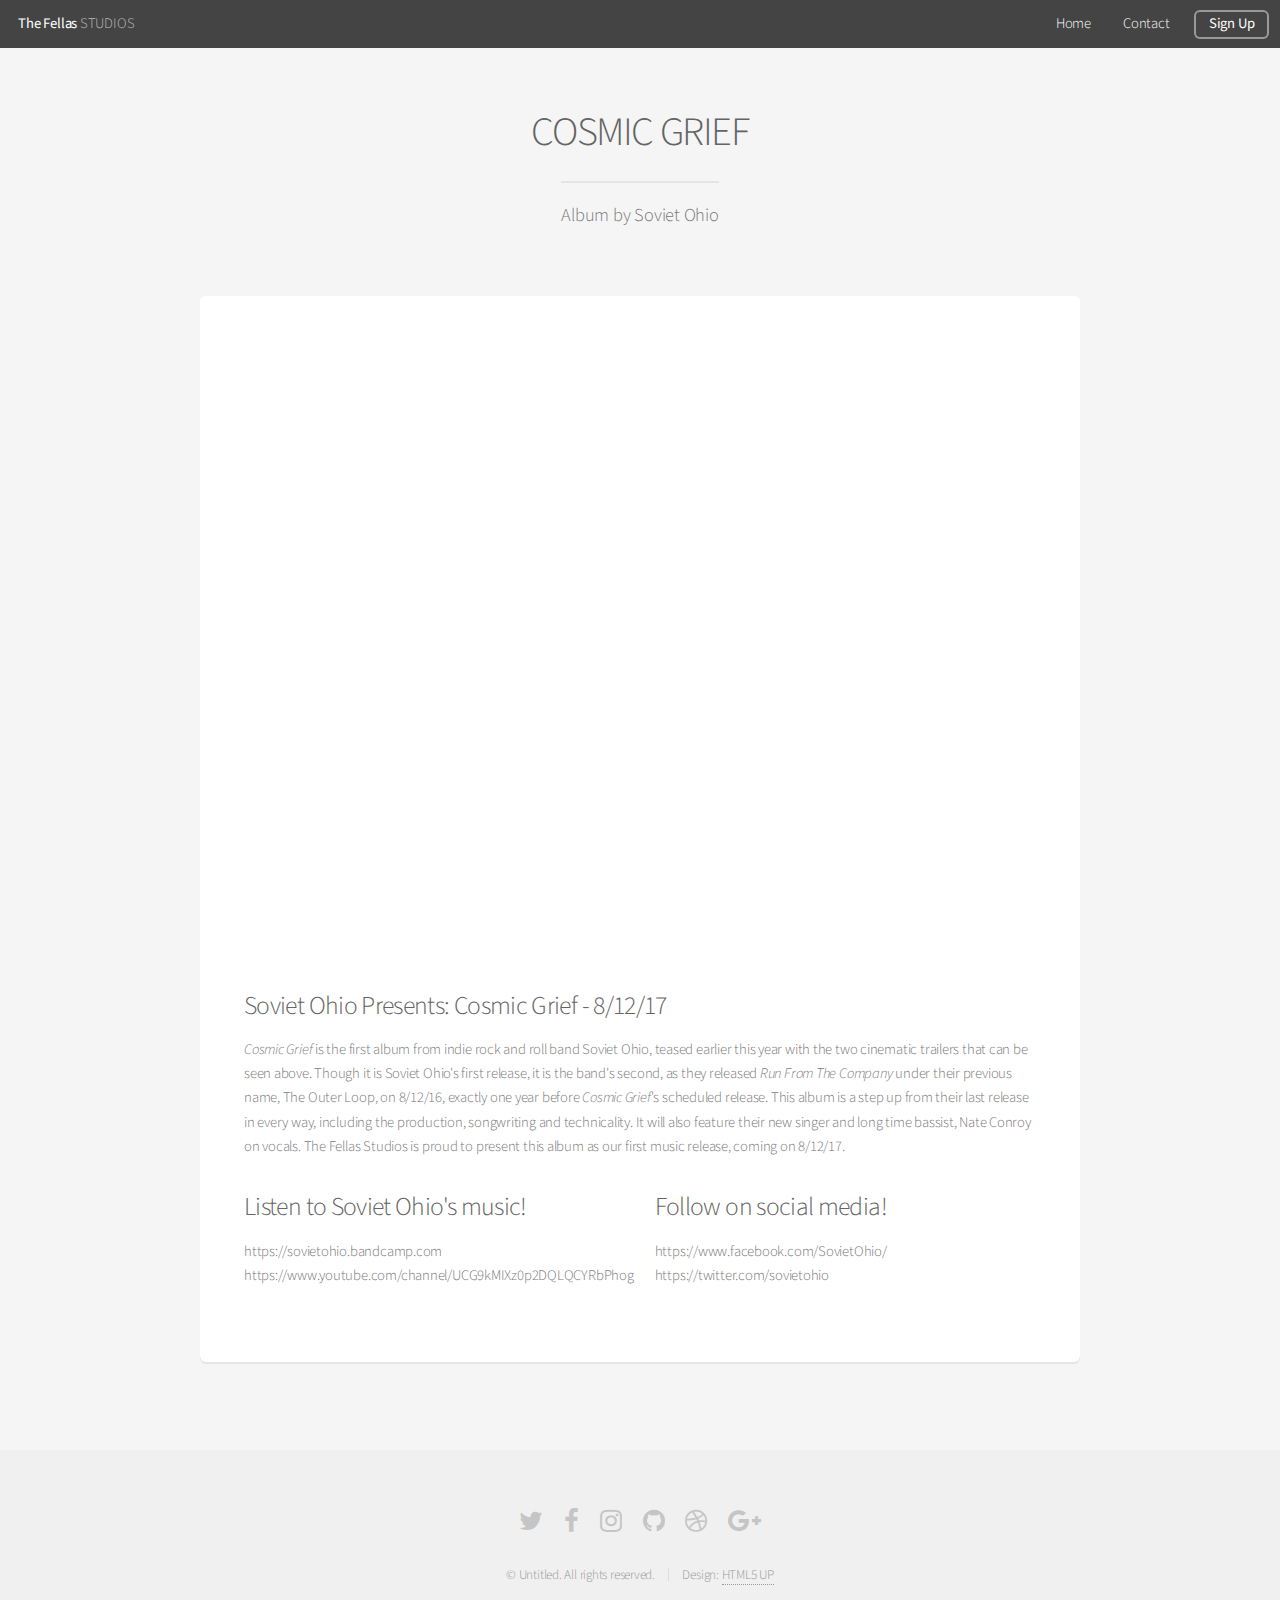
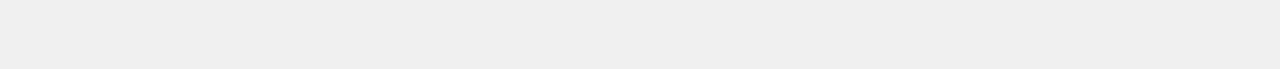
<file: comsicgrief.html>
<!DOCTYPE HTML>
<!--
	Alpha by HTML5 UP
	html5up.net | @ajlkn
	Free for personal and commercial use under the CCA 3.0 license (html5up.net/license)
-->
<html>
	<head>
		<title>The Fellas Studios</title>
		<meta charset="utf-8" />
		<meta name="viewport" content="width=device-width, initial-scale=1" />
		<!--[if lte IE 8]><script src="assets/js/ie/html5shiv.js"></script><![endif]-->
		<link rel="stylesheet" href="assets/css/main.css" />
		<!--[if lte IE 8]><link rel="stylesheet" href="assets/css/ie8.css" /><![endif]-->
	</head>
	<body background="images/cosmicgriefbg.png">

		<div id="page-wrapper">

			<!-- Header -->
				<header id="header">
					<h1><a href="index.html">The Fellas</a> STUDIOS</h1>
					<nav id="nav">
						<ul>
							<li><a href="index.html">Home</a></li>
							<li><a href="contact.html">Contact</a></li>
								<!-- <a href="#" class="icon fa-angle-down">Layouts</a>
								<ul>
									<li><a href="generic.html">Generic</a></li>
									<li><a href="contact.html">Contact</a></li>
									<li><a href="elements.html">Elements</a></li>
									<li>
										<a href="#">Submenu</a>
										<ul>
											<li><a href="#">Option One</a></li>
											<li><a href="#">Option Two</a></li>
											<li><a href="#">Option Three</a></li>
											<li><a href="#">Option Four</a></li>
										</ul>
									</li>
								</ul>
							</li> -->
							<li><a href="#" class="button">Sign Up</a></li>
						</ul>
					</nav>
				</header>

			<!-- Main -->
				<section id="main" class="container">
					<header>
						<h2>COSMIC GRIEF</h2>
						<p>Album by Soviet Ohio</p>
					</header>
					<div class="box">
						<!-- <span class="image featured"><img src="images/pic01.jpg" alt="" /></span> -->
						<iframe width="560" height="315" src="https://www.youtube.com/embed/Z8BS0x7uQBY" frameborder="0" allowfullscreen></iframe>
						<iframe width="560" height="315" src="https://www.youtube.com/embed/iLSQ30__Rao" frameborder="0" allowfullscreen></iframe>
						<h3>Soviet Ohio Presents: Cosmic Grief - 8/12/17</h3>
						<p><i>Cosmic Grief</i> is the first album from indie rock and roll band Soviet Ohio, teased earlier this year with the two cinematic trailers that can be seen above.  Though it is Soviet Ohio's first release, it is the band's second, as they released <i>Run From The Company</i> under their previous name, The Outer Loop, on 8/12/16, exactly one year before <i>Cosmic Grief</i>'s scheduled release.  This album is a step up from their last release in every way, including the production, songwriting and technicality. It will also feature their new singer and long time bassist, Nate Conroy on vocals. The Fellas Studios is proud to present this album as our first music release, coming on 8/12/17.
</p>
						<div class="row">
							<div class="6u 12u(mobilep)">
								<h3>Listen to Soviet Ohio's music!</h3>
								<p>https://sovietohio.bandcamp.com<br>https://www.youtube.com/channel/UCG9kMIXz0p2DQLQCYRbPhog</p>
							</div>
							<div class="6u 12u(mobilep)">
								<h3>Follow on social media!</h3>
								<p>https://www.facebook.com/SovietOhio/<br>https://twitter.com/sovietohio</p>
							</div>
						</div>
					</div>
				</section>

			<!-- Footer -->
				<footer id="footer">
					<ul class="icons">
						<li><a href="#" class="icon fa-twitter"><span class="label">Twitter</span></a></li>
						<li><a href="#" class="icon fa-facebook"><span class="label">Facebook</span></a></li>
						<li><a href="#" class="icon fa-instagram"><span class="label">Instagram</span></a></li>
						<li><a href="#" class="icon fa-github"><span class="label">Github</span></a></li>
						<li><a href="#" class="icon fa-dribbble"><span class="label">Dribbble</span></a></li>
						<li><a href="#" class="icon fa-google-plus"><span class="label">Google+</span></a></li>
					</ul>
					<ul class="copyright">
						<li>&copy; Untitled. All rights reserved.</li><li>Design: <a href="http://html5up.net">HTML5 UP</a></li>
					</ul>
				</footer>

		</div>

		<!-- Scripts -->
			<script src="assets/js/jquery.min.js"></script>
			<script src="assets/js/jquery.dropotron.min.js"></script>
			<script src="assets/js/jquery.scrollgress.min.js"></script>
			<script src="assets/js/skel.min.js"></script>
			<script src="assets/js/util.js"></script>
			<!--[if lte IE 8]><script src="assets/js/ie/respond.min.js"></script><![endif]-->
			<script src="assets/js/main.js"></script>

	</body>
</html>
</file>
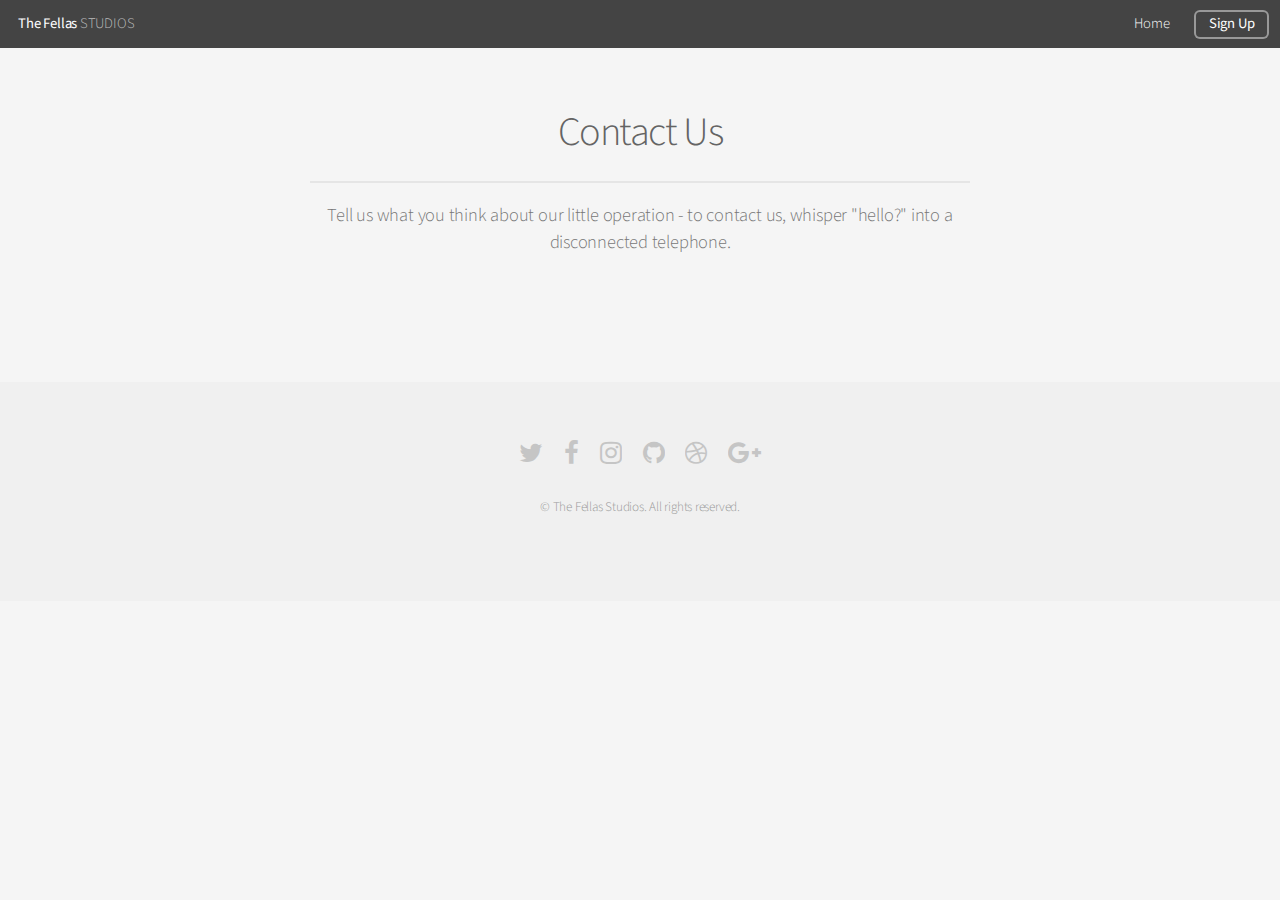
<file: contact.html>
<!DOCTYPE HTML>
<!--
	Alpha by HTML5 UP
	html5up.net | @ajlkn
	Free for personal and commercial use under the CCA 3.0 license (html5up.net/license)
-->
<html>
	<head>
		<title>Contact - The Fellas STUDIOS</title>
		<meta charset="utf-8" />
		<meta name="viewport" content="width=device-width, initial-scale=1" />
		<!--[if lte IE 8]><script src="assets/js/ie/html5shiv.js"></script><![endif]-->
		<link rel="stylesheet" href="assets/css/main.css" />
		<!--[if lte IE 8]><link rel="stylesheet" href="assets/css/ie8.css" /><![endif]-->
	</head>
	<body>
		<div id="page-wrapper">

			<!-- Header -->
				<header id="header">
					<h1><a href="index.html">The Fellas</a> STUDIOS</h1>
					<nav id="nav">
						<ul>
							<li><a href="index.html">Home</a></li>

							<!-- <li>
								<a href="#" class="icon fa-angle-down">Layouts</a>
								<ul>
									<li><a href="generic.html">Generic</a></li>
									<li><a href="contact.html">Contact</a></li>
									<li><a href="elements.html">Elements</a></li>
									<li>
										<a href="#">Submenu</a>
										<ul>
											<li><a href="#">Option One</a></li>
											<li><a href="#">Option Two</a></li>
											<li><a href="#">Option Three</a></li>
											<li><a href="#">Option Four</a></li>
										</ul>
									</li>
								</ul>
							</li> -->
							<li><a href="#" class="button">Sign Up</a></li>
						</ul>
					</nav>
				</header>

			<!-- Main -->
				<section id="main" class="container 75%">
					<header>
						<h2>Contact Us</h2>
						<p>Tell us what you think about our little operation - to contact us, whisper "hello?" into a disconnected telephone.</p>
					</header>
					<!-- <div class="box">
						<form method="post" action="#">
							<div class="row uniform 50%">
								<div class="6u 12u(mobilep)">
									<input type="text" name="name" id="name" value="" placeholder="Name" />
								</div>
								<div class="6u 12u(mobilep)">
									<input type="email" name="email" id="email" value="" placeholder="Email" />
								</div>
							</div>
							<div class="row uniform 50%">
								<div class="12u">
									<input type="text" name="subject" id="subject" value="" placeholder="Subject" />
								</div>
							</div>
							<div class="row uniform 50%">
								<div class="12u">
									<textarea name="message" id="message" placeholder="Enter your message" rows="6"></textarea>
								</div>
							</div>
							<div class="row uniform">
								<div class="12u">
									<ul class="actions align-center">
										<li><input type="submit" value="Send Message" /></li>
									</ul>
								</div>
							</div>
						</form>
					</div> -->
				</section>

			<!-- Footer -->
				<footer id="footer">
					<ul class="icons">
						<li><a href="#" class="icon fa-twitter"><span class="label">Twitter</span></a></li>
						<li><a href="#" class="icon fa-facebook"><span class="label">Facebook</span></a></li>
						<li><a href="#" class="icon fa-instagram"><span class="label">Instagram</span></a></li>
						<li><a href="#" class="icon fa-github"><span class="label">Github</span></a></li>
						<li><a href="#" class="icon fa-dribbble"><span class="label">Dribbble</span></a></li>
						<li><a href="#" class="icon fa-google-plus"><span class="label">Google+</span></a></li>
					</ul>
					<ul class="copyright">
						<li>&copy; The Fellas Studios. All rights reserved.</li>
						<!-- <li>Design: <a href="http://html5up.net">HTML5 UP</a></li> -->
					</ul>
				</footer>

		</div>

		<!-- Scripts -->
			<script src="assets/js/jquery.min.js"></script>
			<script src="assets/js/jquery.dropotron.min.js"></script>
			<script src="assets/js/jquery.scrollgress.min.js"></script>
			<script src="assets/js/skel.min.js"></script>
			<script src="assets/js/util.js"></script>
			<!--[if lte IE 8]><script src="assets/js/ie/respond.min.js"></script><![endif]-->
			<script src="assets/js/main.js"></script>

	</body>
</html>
</file>
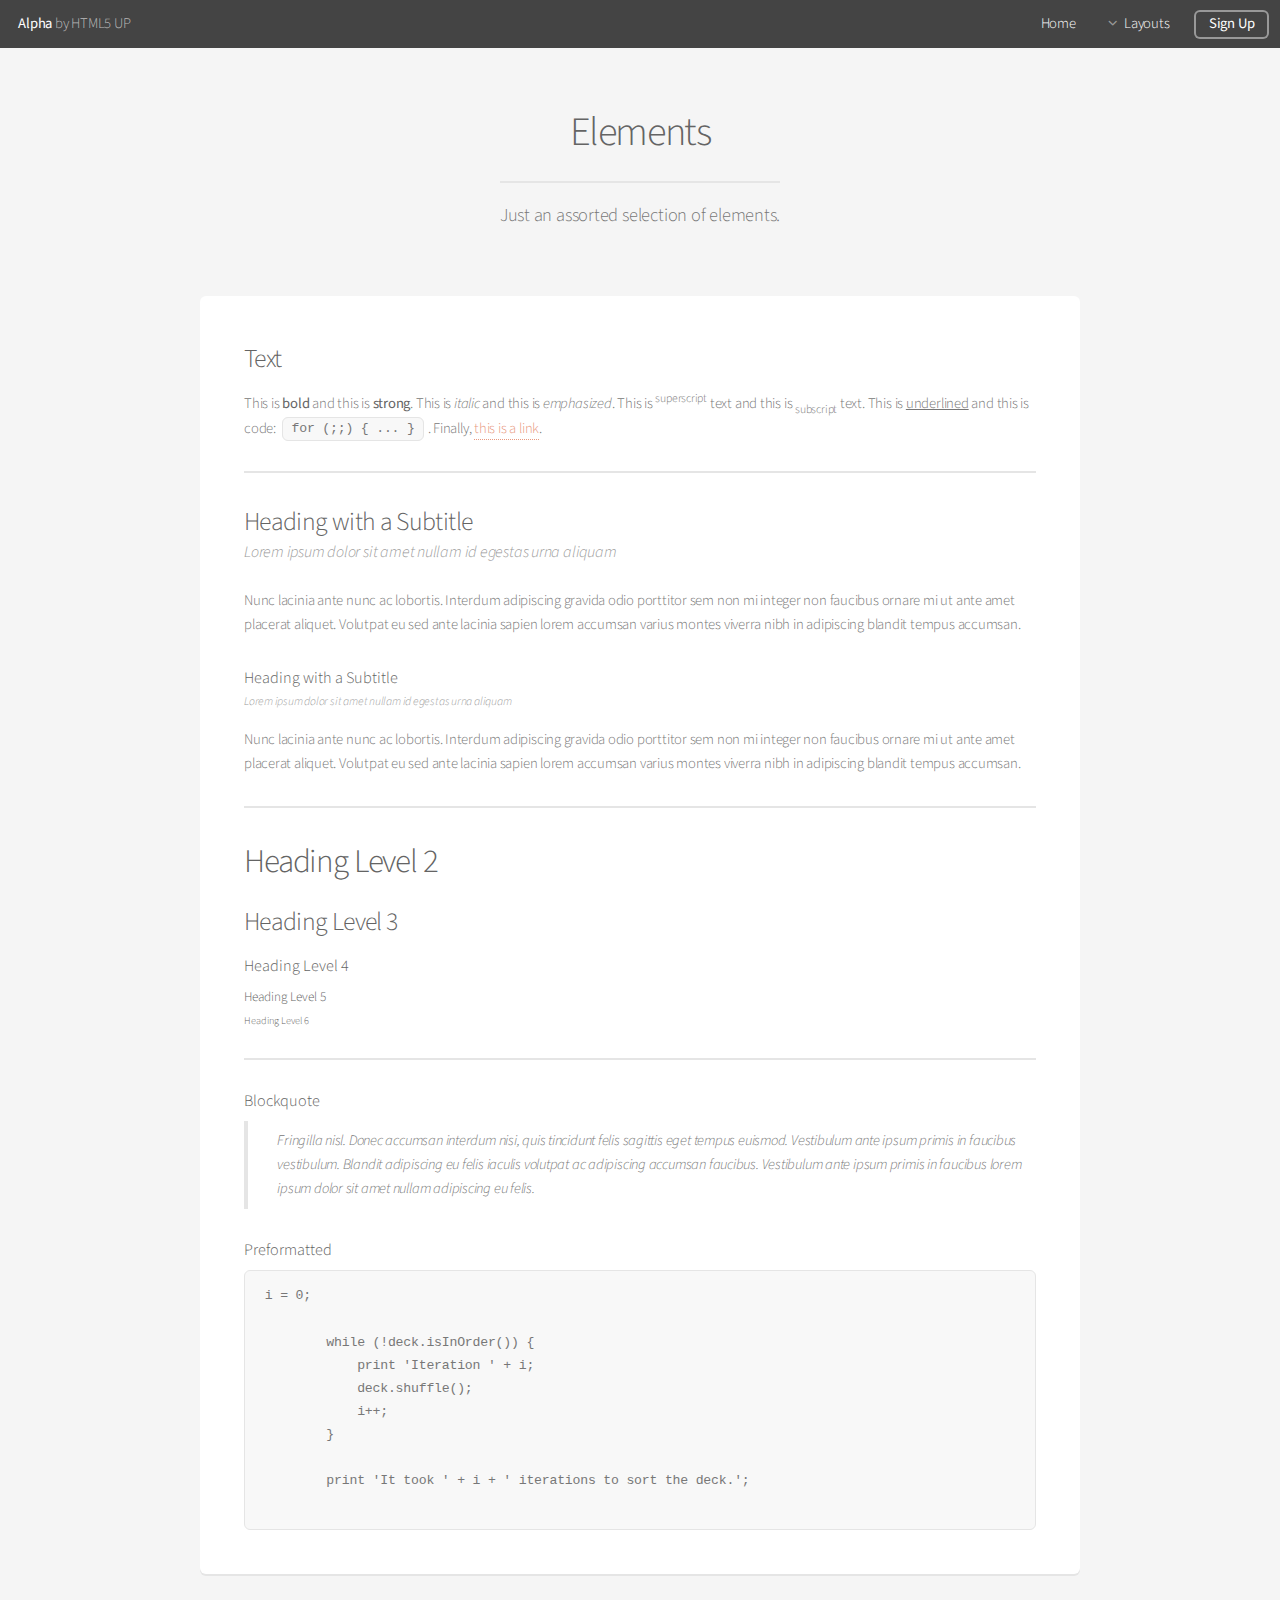
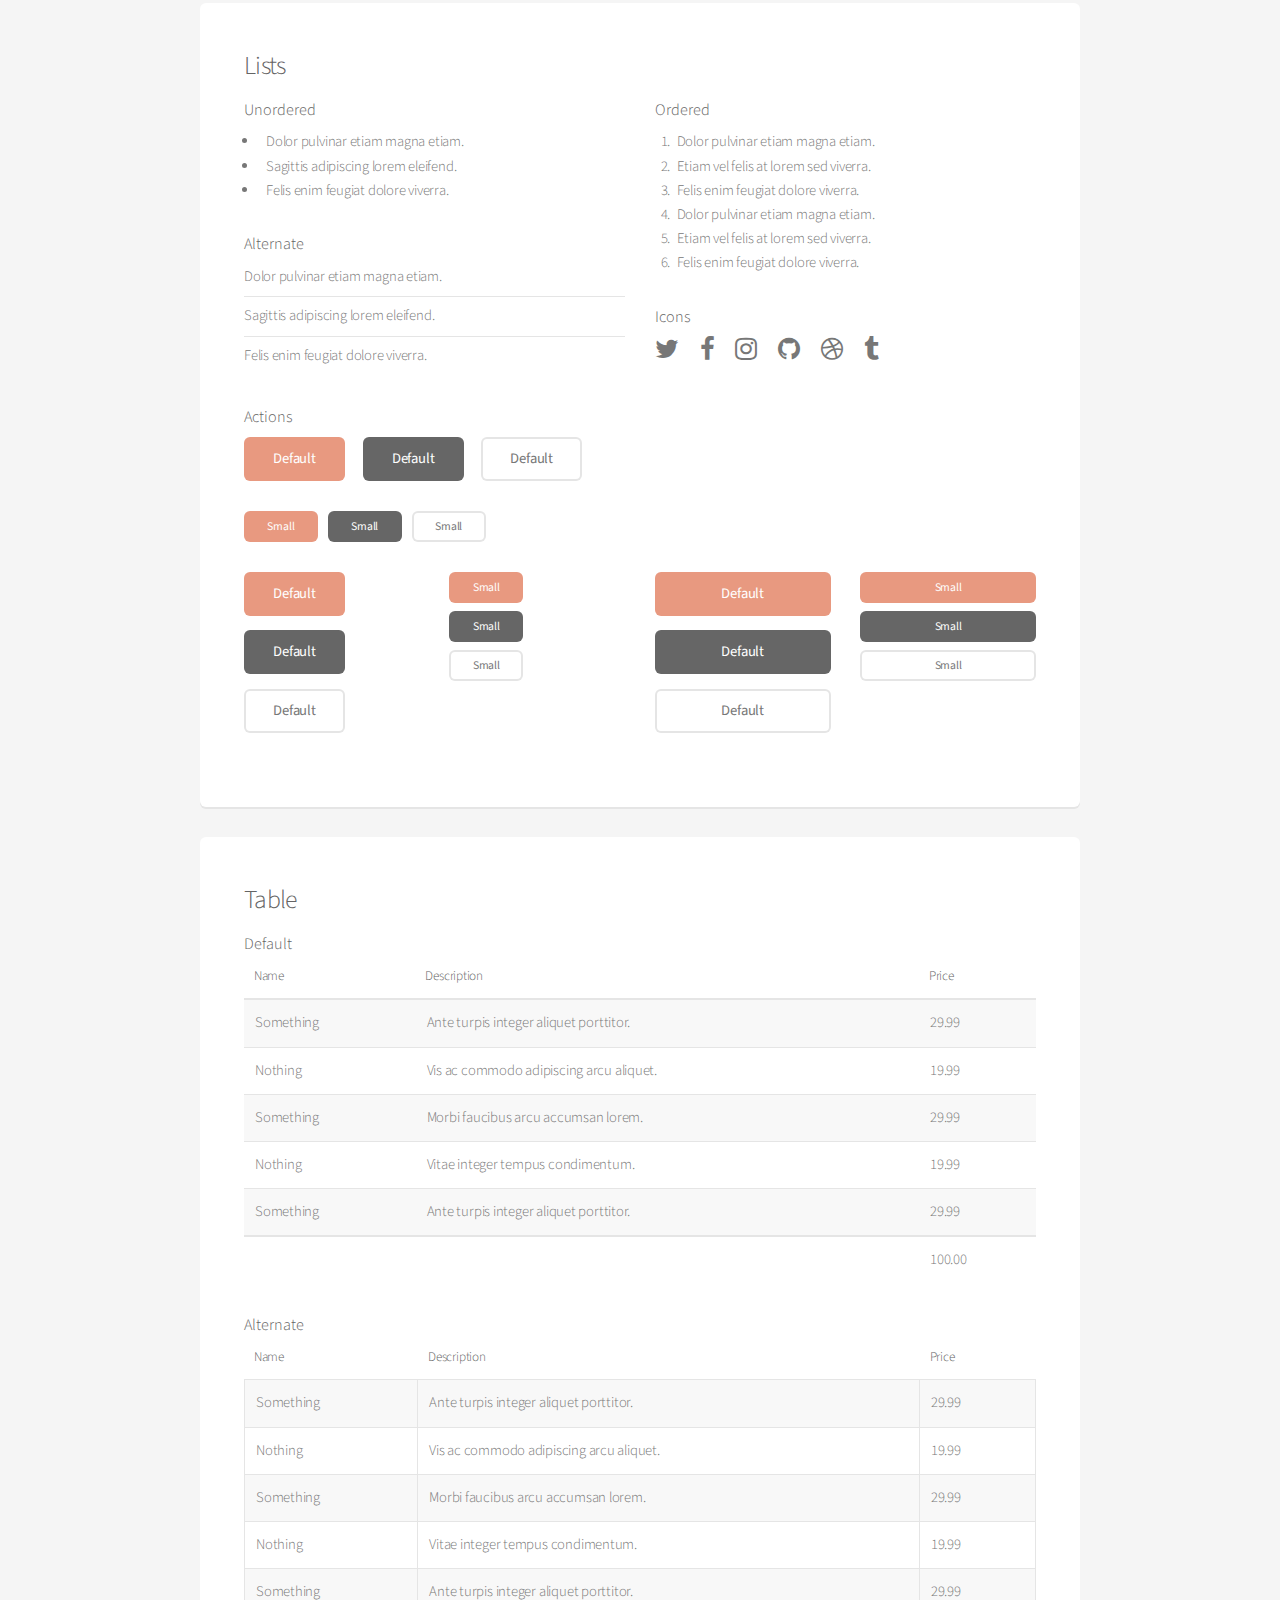
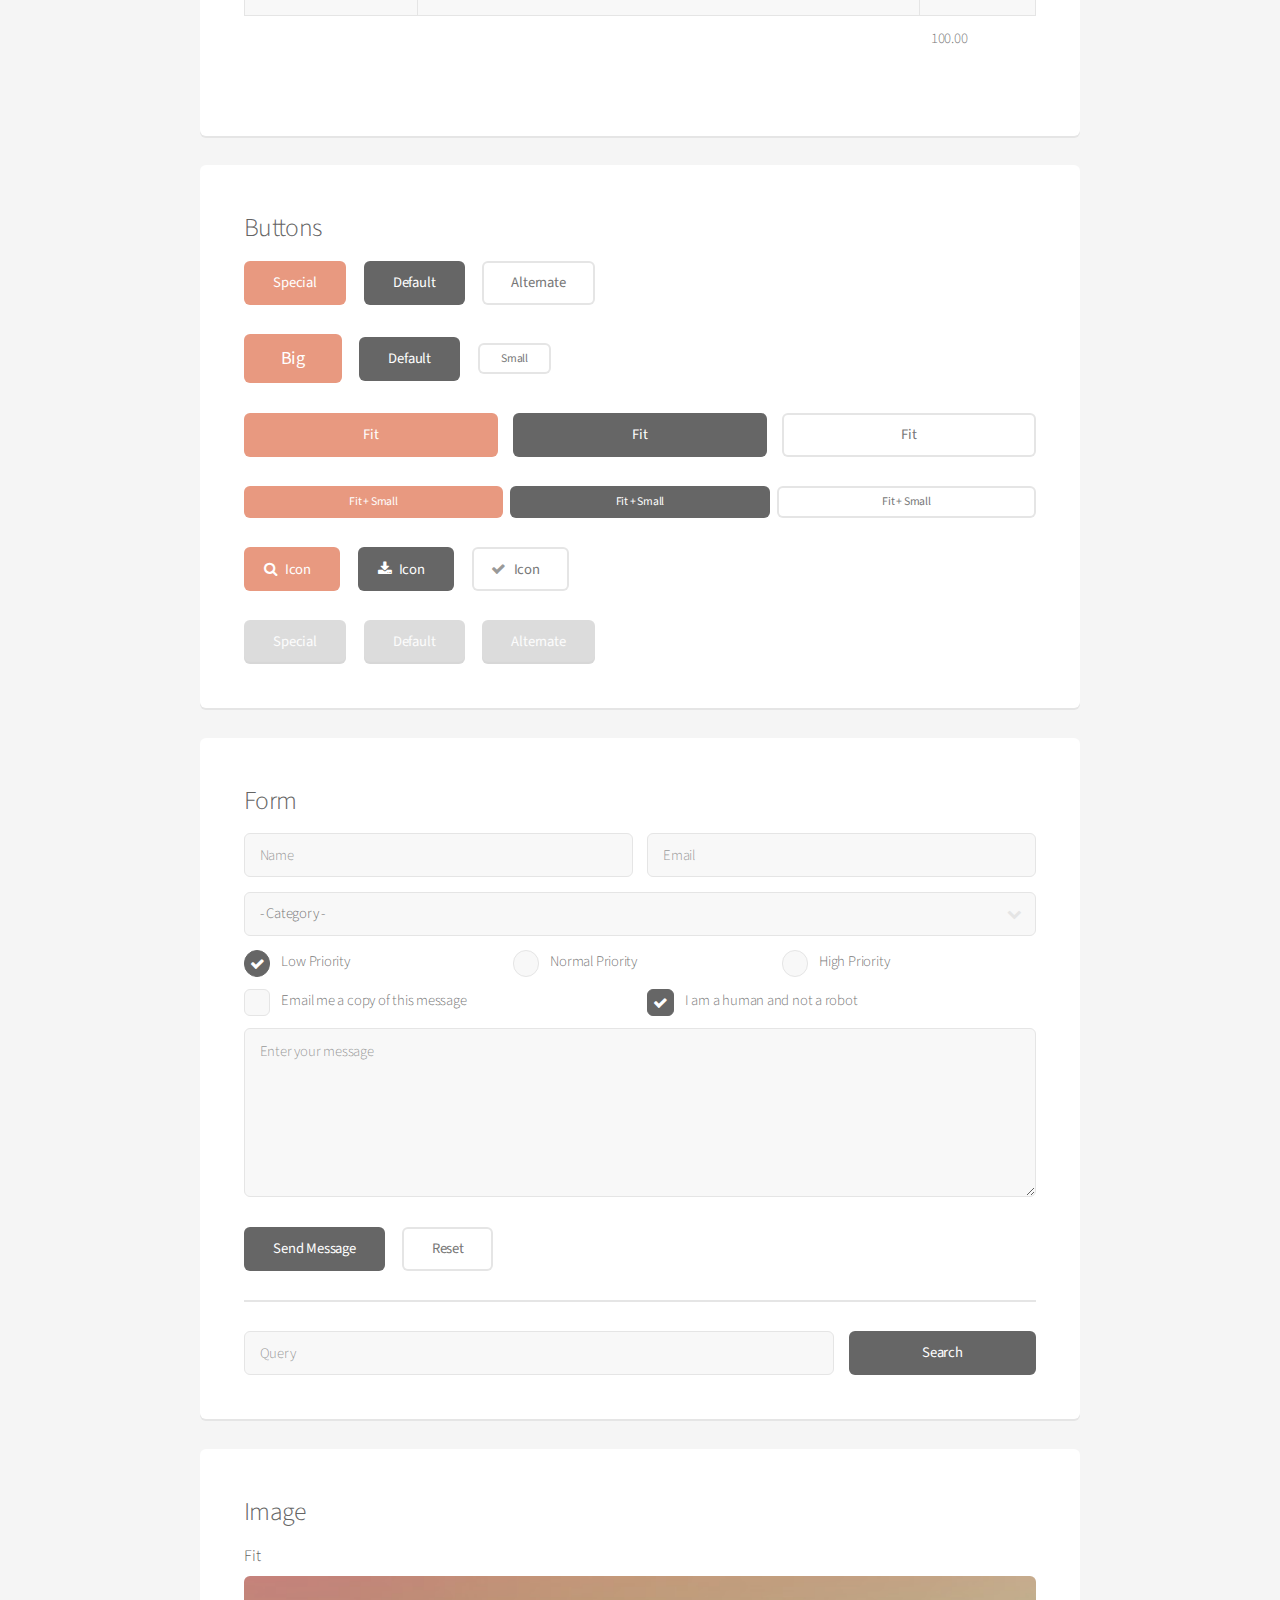
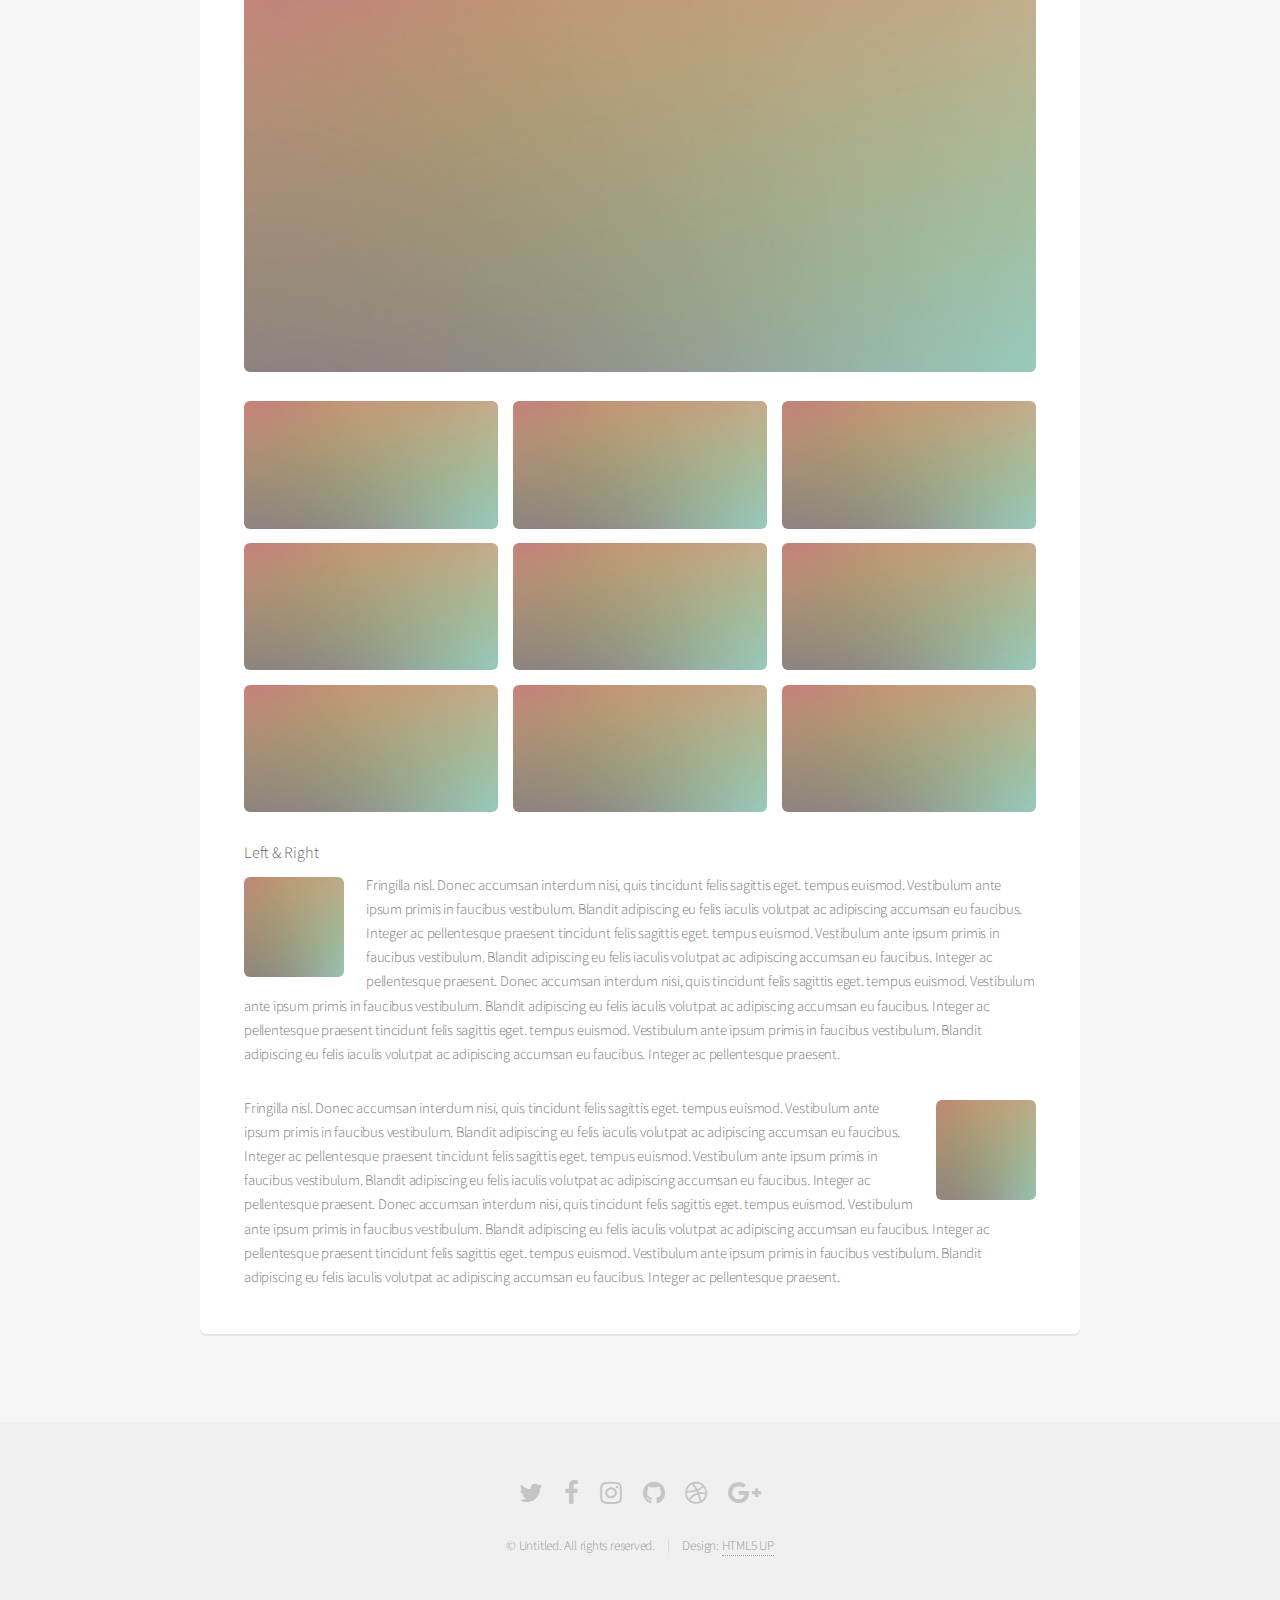
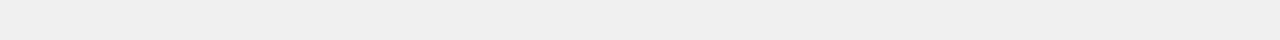
<file: elements.html>
<!DOCTYPE HTML>
<!--
	Alpha by HTML5 UP
	html5up.net | @ajlkn
	Free for personal and commercial use under the CCA 3.0 license (html5up.net/license)
-->
<html>
	<head>
		<title>Elements - Alpha by HTML5 UP</title>
		<meta charset="utf-8" />
		<meta name="viewport" content="width=device-width, initial-scale=1" />
		<!--[if lte IE 8]><script src="assets/js/ie/html5shiv.js"></script><![endif]-->
		<link rel="stylesheet" href="assets/css/main.css" />
		<!--[if lte IE 8]><link rel="stylesheet" href="assets/css/ie8.css" /><![endif]-->
	</head>
	<body>
		<div id="page-wrapper">

			<!-- Header -->
				<header id="header">
					<h1><a href="index.html">Alpha</a> by HTML5 UP</h1>
					<nav id="nav">
						<ul>
							<li><a href="index.html">Home</a></li>
							<li>
								<a href="#" class="icon fa-angle-down">Layouts</a>
								<ul>
									<li><a href="generic.html">Generic</a></li>
									<li><a href="contact.html">Contact</a></li>
									<li><a href="elements.html">Elements</a></li>
									<li>
										<a href="#">Submenu</a>
										<ul>
											<li><a href="#">Option One</a></li>
											<li><a href="#">Option Two</a></li>
											<li><a href="#">Option Three</a></li>
											<li><a href="#">Option Four</a></li>
										</ul>
									</li>
								</ul>
							</li>
							<li><a href="#" class="button">Sign Up</a></li>
						</ul>
					</nav>
				</header>

			<!-- Main -->
				<section id="main" class="container">
					<header>
						<h2>Elements</h2>
						<p>Just an assorted selection of elements.</p>
					</header>
					<div class="row">
						<div class="12u">

							<!-- Text -->
								<section class="box">
									<h3>Text</h3>
									<p>This is <b>bold</b> and this is <strong>strong</strong>. This is <i>italic</i> and this is <em>emphasized</em>.
									This is <sup>superscript</sup> text and this is <sub>subscript</sub> text.
									This is <u>underlined</u> and this is code: <code>for (;;) { ... }</code>. Finally, <a href="#">this is a link</a>.</p>

									<hr />

									<header>
										<h3>Heading with a Subtitle</h3>
										<p>Lorem ipsum dolor sit amet nullam id egestas urna aliquam</p>
									</header>
									<p>Nunc lacinia ante nunc ac lobortis. Interdum adipiscing gravida odio porttitor sem non mi integer non faucibus ornare mi ut ante amet placerat aliquet. Volutpat eu sed ante lacinia sapien lorem accumsan varius montes viverra nibh in adipiscing blandit tempus accumsan.</p>
									<header>
										<h4>Heading with a Subtitle</h4>
										<p>Lorem ipsum dolor sit amet nullam id egestas urna aliquam</p>
									</header>
									<p>Nunc lacinia ante nunc ac lobortis. Interdum adipiscing gravida odio porttitor sem non mi integer non faucibus ornare mi ut ante amet placerat aliquet. Volutpat eu sed ante lacinia sapien lorem accumsan varius montes viverra nibh in adipiscing blandit tempus accumsan.</p>

									<hr />

									<h2>Heading Level 2</h2>
									<h3>Heading Level 3</h3>
									<h4>Heading Level 4</h4>
									<h5>Heading Level 5</h5>
									<h6>Heading Level 6</h6>

									<hr />

									<h4>Blockquote</h4>
									<blockquote>Fringilla nisl. Donec accumsan interdum nisi, quis tincidunt felis sagittis eget tempus euismod. Vestibulum ante ipsum primis in faucibus vestibulum. Blandit adipiscing eu felis iaculis volutpat ac adipiscing accumsan faucibus. Vestibulum ante ipsum primis in faucibus lorem ipsum dolor sit amet nullam adipiscing eu felis.</blockquote>

									<h4>Preformatted</h4>
									<pre>i = 0;

	while (!deck.isInOrder()) {
	    print 'Iteration ' + i;
	    deck.shuffle();
	    i++;
	}

	print 'It took ' + i + ' iterations to sort the deck.';
	</pre>
								</section>

						</div>
					</div>
					<div class="row">
						<div class="12u">

							<!-- Lists -->
								<section class="box">
									<h3>Lists</h3>
									<div class="row">
										<div class="6u 12u(mobilep)">

											<h4>Unordered</h4>
											<ul>
												<li>Dolor pulvinar etiam magna etiam.</li>
												<li>Sagittis adipiscing lorem eleifend.</li>
												<li>Felis enim feugiat dolore viverra.</li>
											</ul>

											<h4>Alternate</h4>
											<ul class="alt">
												<li>Dolor pulvinar etiam magna etiam.</li>
												<li>Sagittis adipiscing lorem eleifend.</li>
												<li>Felis enim feugiat dolore viverra.</li>
											</ul>

										</div>
										<div class="6u 12u(mobilep)">

											<h4>Ordered</h4>
											<ol>
												<li>Dolor pulvinar etiam magna etiam.</li>
												<li>Etiam vel felis at lorem sed viverra.</li>
												<li>Felis enim feugiat dolore viverra.</li>
												<li>Dolor pulvinar etiam magna etiam.</li>
												<li>Etiam vel felis at lorem sed viverra.</li>
												<li>Felis enim feugiat dolore viverra.</li>
											</ol>

											<h4>Icons</h4>
											<ul class="icons">
												<li><a href="#" class="icon fa-twitter"><span class="label">Twitter</span></a></li>
												<li><a href="#" class="icon fa-facebook"><span class="label">Facebook</span></a></li>
												<li><a href="#" class="icon fa-instagram"><span class="label">Instagram</span></a></li>
												<li><a href="#" class="icon fa-github"><span class="label">Github</span></a></li>
												<li><a href="#" class="icon fa-dribbble"><span class="label">Dribbble</span></a></li>
												<li><a href="#" class="icon fa-tumblr"><span class="label">Tumblr</span></a></li>
											</ul>

										</div>
									</div>

									<h4>Actions</h4>
									<ul class="actions">
										<li><a href="#" class="button special">Default</a></li>
										<li><a href="#" class="button">Default</a></li>
										<li><a href="#" class="button alt">Default</a></li>
									</ul>
									<ul class="actions small">
										<li><a href="#" class="button special small">Small</a></li>
										<li><a href="#" class="button small">Small</a></li>
										<li><a href="#" class="button alt small">Small</a></li>
									</ul>
									<div class="row">
										<div class="3u 6u(narrower) 12u$(mobilep)">
											<ul class="actions vertical">
												<li><a href="#" class="button special">Default</a></li>
												<li><a href="#" class="button">Default</a></li>
												<li><a href="#" class="button alt">Default</a></li>
											</ul>
										</div>
										<div class="3u 6u$(narrower) 12u$(mobilep)">
											<ul class="actions vertical small">
												<li><a href="#" class="button special small">Small</a></li>
												<li><a href="#" class="button small">Small</a></li>
												<li><a href="#" class="button alt small">Small</a></li>
											</ul>
										</div>
										<div class="3u 6u(narrower) 12u$(mobilep)">
											<ul class="actions vertical">
												<li><a href="#" class="button special fit">Default</a></li>
												<li><a href="#" class="button fit">Default</a></li>
												<li><a href="#" class="button alt fit">Default</a></li>
											</ul>
										</div>
										<div class="3u 6u$(narrower) 12u$(mobilep)">
											<ul class="actions vertical small">
												<li><a href="#" class="button special small fit">Small</a></li>
												<li><a href="#" class="button small fit">Small</a></li>
												<li><a href="#" class="button alt small fit">Small</a></li>
											</ul>
										</div>
									</div>
								</section>

						</div>
					</div>
					<div class="row">
						<div class="12u">

							<!-- Table -->
								<section class="box">
									<h3>Table</h3>

									<h4>Default</h4>
									<div class="table-wrapper">
										<table>
											<thead>
												<tr>
													<th>Name</th>
													<th>Description</th>
													<th>Price</th>
												</tr>
											</thead>
											<tbody>
												<tr>
													<td>Something</td>
													<td>Ante turpis integer aliquet porttitor.</td>
													<td>29.99</td>
												</tr>
												<tr>
													<td>Nothing</td>
													<td>Vis ac commodo adipiscing arcu aliquet.</td>
													<td>19.99</td>
												</tr>
												<tr>
													<td>Something</td>
													<td> Morbi faucibus arcu accumsan lorem.</td>
													<td>29.99</td>
												</tr>
												<tr>
													<td>Nothing</td>
													<td>Vitae integer tempus condimentum.</td>
													<td>19.99</td>
												</tr>
												<tr>
													<td>Something</td>
													<td>Ante turpis integer aliquet porttitor.</td>
													<td>29.99</td>
												</tr>
											</tbody>
											<tfoot>
												<tr>
													<td colspan="2"></td>
													<td>100.00</td>
												</tr>
											</tfoot>
										</table>
									</div>

									<h4>Alternate</h4>
									<div class="table-wrapper">
										<table class="alt">
											<thead>
												<tr>
													<th>Name</th>
													<th>Description</th>
													<th>Price</th>
												</tr>
											</thead>
											<tbody>
												<tr>
													<td>Something</td>
													<td>Ante turpis integer aliquet porttitor.</td>
													<td>29.99</td>
												</tr>
												<tr>
													<td>Nothing</td>
													<td>Vis ac commodo adipiscing arcu aliquet.</td>
													<td>19.99</td>
												</tr>
												<tr>
													<td>Something</td>
													<td> Morbi faucibus arcu accumsan lorem.</td>
													<td>29.99</td>
												</tr>
												<tr>
													<td>Nothing</td>
													<td>Vitae integer tempus condimentum.</td>
													<td>19.99</td>
												</tr>
												<tr>
													<td>Something</td>
													<td>Ante turpis integer aliquet porttitor.</td>
													<td>29.99</td>
												</tr>
											</tbody>
											<tfoot>
												<tr>
													<td colspan="2"></td>
													<td>100.00</td>
												</tr>
											</tfoot>
										</table>
									</div>
								</section>

						</div>
					</div>
					<div class="row">
						<div class="12u">

							<!-- Buttons -->
								<section class="box">
									<h3>Buttons</h3>
									<ul class="actions">
										<li><a href="#" class="button special">Special</a></li>
										<li><a href="#" class="button">Default</a></li>
										<li><a href="#" class="button alt">Alternate</a></li>
									</ul>
									<ul class="actions">
										<li><a href="#" class="button special big">Big</a></li>
										<li><a href="#" class="button">Default</a></li>
										<li><a href="#" class="button alt small">Small</a></li>
									</ul>
									<ul class="actions fit">
										<li><a href="#" class="button special fit">Fit</a></li>
										<li><a href="#" class="button fit">Fit</a></li>
										<li><a href="#" class="button alt fit">Fit</a></li>
									</ul>
									<ul class="actions fit small">
										<li><a href="#" class="button special fit small">Fit + Small</a></li>
										<li><a href="#" class="button fit small">Fit + Small</a></li>
										<li><a href="#" class="button alt fit small">Fit + Small</a></li>
									</ul>
									<ul class="actions">
										<li><a href="#" class="button special icon fa-search">Icon</a></li>
										<li><a href="#" class="button icon fa-download">Icon</a></li>
										<li><a href="#" class="button alt icon fa-check">Icon</a></li>
									</ul>
									<ul class="actions">
										<li><span class="button special disabled">Special</span></li>
										<li><span class="button disabled">Default</span></li>
										<li><span class="button alt disabled">Alternate</span></li>
									</ul>
								</section>

						</div>
					</div>
					<div class="row">
						<div class="12u">

							<!-- Form -->
								<section class="box">
									<h3>Form</h3>
									<form method="post" action="#">
										<div class="row uniform 50%">
											<div class="6u 12u(mobilep)">
												<input type="text" name="name" id="name" value="" placeholder="Name" />
											</div>
											<div class="6u 12u(mobilep)">
												<input type="email" name="email" id="email" value="" placeholder="Email" />
											</div>
										</div>
										<div class="row uniform 50%">
											<div class="12u">
												<div class="select-wrapper">
													<select name="category" id="category">
														<option value="">- Category -</option>
														<option value="1">Manufacturing</option>
														<option value="1">Shipping</option>
														<option value="1">Administration</option>
														<option value="1">Human Resources</option>
													</select>
												</div>
											</div>
										</div>
										<div class="row uniform 50%">
											<div class="4u 12u(narrower)">
												<input type="radio" id="priority-low" name="priority" checked>
												<label for="priority-low">Low Priority</label>
											</div>
											<div class="4u 12u(narrower)">
												<input type="radio" id="priority-normal" name="priority">
												<label for="priority-normal">Normal Priority</label>
											</div>
											<div class="4u 12u(narrower)">
												<input type="radio" id="priority-high" name="priority">
												<label for="priority-high">High Priority</label>
											</div>
										</div>
										<div class="row uniform 50%">
											<div class="6u 12u(narrower)">
												<input type="checkbox" id="copy" name="copy">
												<label for="copy">Email me a copy of this message</label>
											</div>
											<div class="6u 12u(narrower)">
												<input type="checkbox" id="human" name="human" checked>
												<label for="human">I am a human and not a robot</label>
											</div>
										</div>
										<div class="row uniform 50%">
											<div class="12u">
												<textarea name="message" id="message" placeholder="Enter your message" rows="6"></textarea>
											</div>
										</div>
										<div class="row uniform">
											<div class="12u">
												<ul class="actions">
													<li><input type="submit" value="Send Message" /></li>
													<li><input type="reset" value="Reset" class="alt" /></li>
												</ul>
											</div>
										</div>
									</form>

									<hr />

									<form method="post" action="#">
										<div class="row uniform 50%">
											<div class="9u 12u(mobilep)">
												<input type="text" name="query" id="query" value="" placeholder="Query" />
											</div>
											<div class="3u 12u(mobilep)">
												<input type="submit" value="Search" class="fit" />
											</div>
										</div>
									</form>
								</section>

						</div>
					</div>
					<div class="row">
						<div class="12u">

							<!-- Image -->
								<section class="box">
									<h3>Image</h3>
									<h4>Fit</h4>
									<span class="image fit"><img src="images/pic04.jpg" alt="" /></span>
									<div class="box alt">
										<div class="row no-collapse 50% uniform">
											<div class="4u"><span class="image fit"><img src="images/pic04.jpg" alt="" /></span></div>
											<div class="4u"><span class="image fit"><img src="images/pic04.jpg" alt="" /></span></div>
											<div class="4u"><span class="image fit"><img src="images/pic04.jpg" alt="" /></span></div>
										</div>
										<div class="row no-collapse 50% uniform">
											<div class="4u"><span class="image fit"><img src="images/pic04.jpg" alt="" /></span></div>
											<div class="4u"><span class="image fit"><img src="images/pic04.jpg" alt="" /></span></div>
											<div class="4u"><span class="image fit"><img src="images/pic04.jpg" alt="" /></span></div>
										</div>
										<div class="row no-collapse 50% uniform">
											<div class="4u"><span class="image fit"><img src="images/pic04.jpg" alt="" /></span></div>
											<div class="4u"><span class="image fit"><img src="images/pic04.jpg" alt="" /></span></div>
											<div class="4u"><span class="image fit"><img src="images/pic04.jpg" alt="" /></span></div>
										</div>
									</div>

									<h4>Left &amp; Right</h4>
									<p><span class="image left"><img src="images/pic05.jpg" alt="" /></span>Fringilla nisl. Donec accumsan interdum nisi, quis tincidunt felis sagittis eget. tempus euismod. Vestibulum ante ipsum primis in faucibus vestibulum. Blandit adipiscing eu felis iaculis volutpat ac adipiscing accumsan eu faucibus. Integer ac pellentesque praesent tincidunt felis sagittis eget. tempus euismod. Vestibulum ante ipsum primis in faucibus vestibulum. Blandit adipiscing eu felis iaculis volutpat ac adipiscing accumsan eu faucibus. Integer ac pellentesque praesent. Donec accumsan interdum nisi, quis tincidunt felis sagittis eget. tempus euismod. Vestibulum ante ipsum primis in faucibus vestibulum. Blandit adipiscing eu felis iaculis volutpat ac adipiscing accumsan eu faucibus. Integer ac pellentesque praesent tincidunt felis sagittis eget. tempus euismod. Vestibulum ante ipsum primis in faucibus vestibulum. Blandit adipiscing eu felis iaculis volutpat ac adipiscing accumsan eu faucibus. Integer ac pellentesque praesent.</p>
									<p><span class="image right"><img src="images/pic05.jpg" alt="" /></span>Fringilla nisl. Donec accumsan interdum nisi, quis tincidunt felis sagittis eget. tempus euismod. Vestibulum ante ipsum primis in faucibus vestibulum. Blandit adipiscing eu felis iaculis volutpat ac adipiscing accumsan eu faucibus. Integer ac pellentesque praesent tincidunt felis sagittis eget. tempus euismod. Vestibulum ante ipsum primis in faucibus vestibulum. Blandit adipiscing eu felis iaculis volutpat ac adipiscing accumsan eu faucibus. Integer ac pellentesque praesent. Donec accumsan interdum nisi, quis tincidunt felis sagittis eget. tempus euismod. Vestibulum ante ipsum primis in faucibus vestibulum. Blandit adipiscing eu felis iaculis volutpat ac adipiscing accumsan eu faucibus. Integer ac pellentesque praesent tincidunt felis sagittis eget. tempus euismod. Vestibulum ante ipsum primis in faucibus vestibulum. Blandit adipiscing eu felis iaculis volutpat ac adipiscing accumsan eu faucibus. Integer ac pellentesque praesent.</p>
								</section>

						</div>
					</div>
				</section>

			<!-- Footer -->
				<footer id="footer">
					<ul class="icons">
						<li><a href="#" class="icon fa-twitter"><span class="label">Twitter</span></a></li>
						<li><a href="#" class="icon fa-facebook"><span class="label">Facebook</span></a></li>
						<li><a href="#" class="icon fa-instagram"><span class="label">Instagram</span></a></li>
						<li><a href="#" class="icon fa-github"><span class="label">Github</span></a></li>
						<li><a href="#" class="icon fa-dribbble"><span class="label">Dribbble</span></a></li>
						<li><a href="#" class="icon fa-google-plus"><span class="label">Google+</span></a></li>
					</ul>
					<ul class="copyright">
						<li>&copy; Untitled. All rights reserved.</li><li>Design: <a href="http://html5up.net">HTML5 UP</a></li>
					</ul>
				</footer>

		</div>

		<!-- Scripts -->
			<script src="assets/js/jquery.min.js"></script>
			<script src="assets/js/jquery.dropotron.min.js"></script>
			<script src="assets/js/jquery.scrollgress.min.js"></script>
			<script src="assets/js/skel.min.js"></script>
			<script src="assets/js/util.js"></script>
			<!--[if lte IE 8]><script src="assets/js/ie/respond.min.js"></script><![endif]-->
			<script src="assets/js/main.js"></script>

	</body>
</html>
</file>
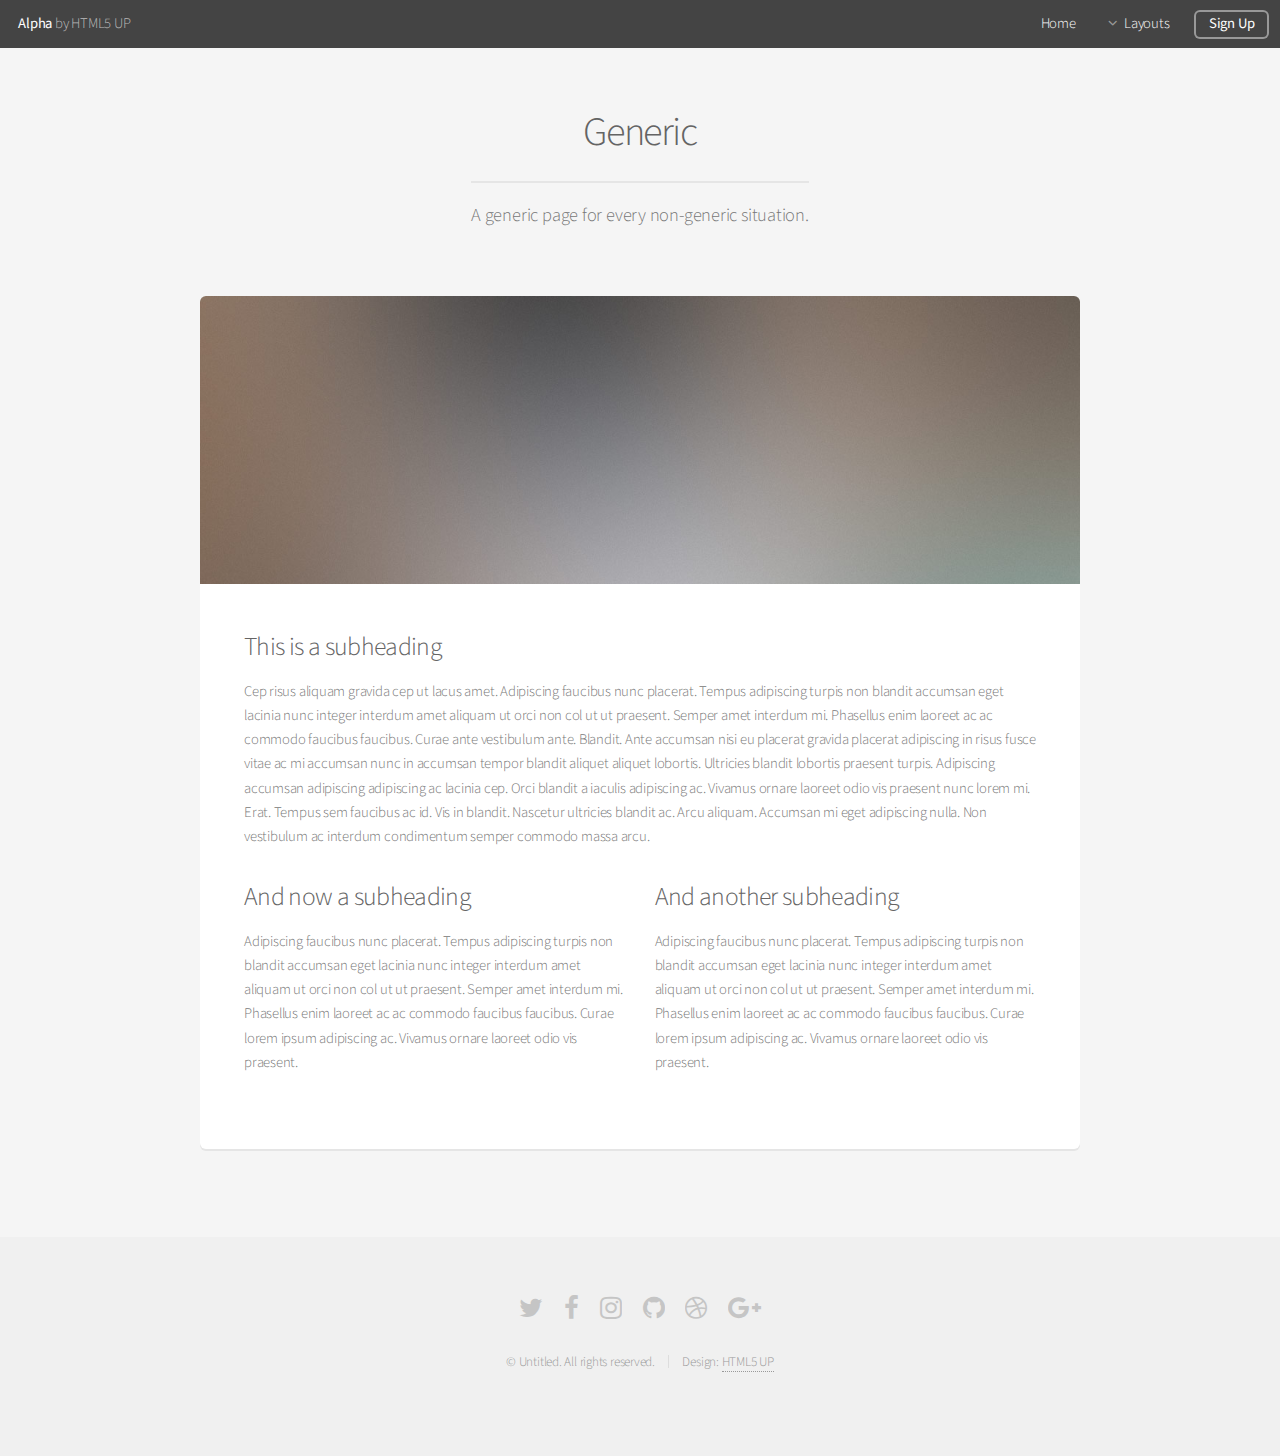
<file: generic.html>
<!DOCTYPE HTML>
<!--
	Alpha by HTML5 UP
	html5up.net | @ajlkn
	Free for personal and commercial use under the CCA 3.0 license (html5up.net/license)
-->
<html>
	<head>
		<title>Generic - Alpha by HTML5 UP</title>
		<meta charset="utf-8" />
		<meta name="viewport" content="width=device-width, initial-scale=1" />
		<!--[if lte IE 8]><script src="assets/js/ie/html5shiv.js"></script><![endif]-->
		<link rel="stylesheet" href="assets/css/main.css" />
		<!--[if lte IE 8]><link rel="stylesheet" href="assets/css/ie8.css" /><![endif]-->
	</head>
	<body>
		<div id="page-wrapper">

			<!-- Header -->
				<header id="header">
					<h1><a href="index.html">Alpha</a> by HTML5 UP</h1>
					<nav id="nav">
						<ul>
							<li><a href="index.html">Home</a></li>
							<li>
								<a href="#" class="icon fa-angle-down">Layouts</a>
								<ul>
									<li><a href="generic.html">Generic</a></li>
									<li><a href="contact.html">Contact</a></li>
									<li><a href="elements.html">Elements</a></li>
									<li>
										<a href="#">Submenu</a>
										<ul>
											<li><a href="#">Option One</a></li>
											<li><a href="#">Option Two</a></li>
											<li><a href="#">Option Three</a></li>
											<li><a href="#">Option Four</a></li>
										</ul>
									</li>
								</ul>
							</li>
							<li><a href="#" class="button">Sign Up</a></li>
						</ul>
					</nav>
				</header>

			<!-- Main -->
				<section id="main" class="container">
					<header>
						<h2>Generic</h2>
						<p>A generic page for every non-generic situation.</p>
					</header>
					<div class="box">
						<span class="image featured"><img src="images/pic01.jpg" alt="" /></span>
						<h3>This is a subheading</h3>
						<p>Cep risus aliquam gravida cep ut lacus amet. Adipiscing faucibus nunc placerat. Tempus adipiscing turpis non blandit accumsan eget lacinia nunc integer interdum amet aliquam ut orci non col ut ut praesent. Semper amet interdum mi. Phasellus enim laoreet ac ac commodo faucibus faucibus. Curae ante vestibulum ante. Blandit. Ante accumsan nisi eu placerat gravida placerat adipiscing in risus fusce vitae ac mi accumsan nunc in accumsan tempor blandit aliquet aliquet lobortis. Ultricies blandit lobortis praesent turpis. Adipiscing accumsan adipiscing adipiscing ac lacinia cep. Orci blandit a iaculis adipiscing ac. Vivamus ornare laoreet odio vis praesent nunc lorem mi. Erat. Tempus sem faucibus ac id. Vis in blandit. Nascetur ultricies blandit ac. Arcu aliquam. Accumsan mi eget adipiscing nulla. Non vestibulum ac interdum condimentum semper commodo massa arcu.</p>
						<div class="row">
							<div class="6u 12u(mobilep)">
								<h3>And now a subheading</h3>
								<p>Adipiscing faucibus nunc placerat. Tempus adipiscing turpis non blandit accumsan eget lacinia nunc integer interdum amet aliquam ut orci non col ut ut praesent. Semper amet interdum mi. Phasellus enim laoreet ac ac commodo faucibus faucibus. Curae lorem ipsum adipiscing ac. Vivamus ornare laoreet odio vis praesent.</p>
							</div>
							<div class="6u 12u(mobilep)">
								<h3>And another subheading</h3>
								<p>Adipiscing faucibus nunc placerat. Tempus adipiscing turpis non blandit accumsan eget lacinia nunc integer interdum amet aliquam ut orci non col ut ut praesent. Semper amet interdum mi. Phasellus enim laoreet ac ac commodo faucibus faucibus. Curae lorem ipsum adipiscing ac. Vivamus ornare laoreet odio vis praesent.</p>
							</div>
						</div>
					</div>
				</section>

			<!-- Footer -->
				<footer id="footer">
					<ul class="icons">
						<li><a href="#" class="icon fa-twitter"><span class="label">Twitter</span></a></li>
						<li><a href="#" class="icon fa-facebook"><span class="label">Facebook</span></a></li>
						<li><a href="#" class="icon fa-instagram"><span class="label">Instagram</span></a></li>
						<li><a href="#" class="icon fa-github"><span class="label">Github</span></a></li>
						<li><a href="#" class="icon fa-dribbble"><span class="label">Dribbble</span></a></li>
						<li><a href="#" class="icon fa-google-plus"><span class="label">Google+</span></a></li>
					</ul>
					<ul class="copyright">
						<li>&copy; Untitled. All rights reserved.</li><li>Design: <a href="http://html5up.net">HTML5 UP</a></li>
					</ul>
				</footer>

		</div>

		<!-- Scripts -->
			<script src="assets/js/jquery.min.js"></script>
			<script src="assets/js/jquery.dropotron.min.js"></script>
			<script src="assets/js/jquery.scrollgress.min.js"></script>
			<script src="assets/js/skel.min.js"></script>
			<script src="assets/js/util.js"></script>
			<!--[if lte IE 8]><script src="assets/js/ie/respond.min.js"></script><![endif]-->
			<script src="assets/js/main.js"></script>

	</body>
</html>
</file>
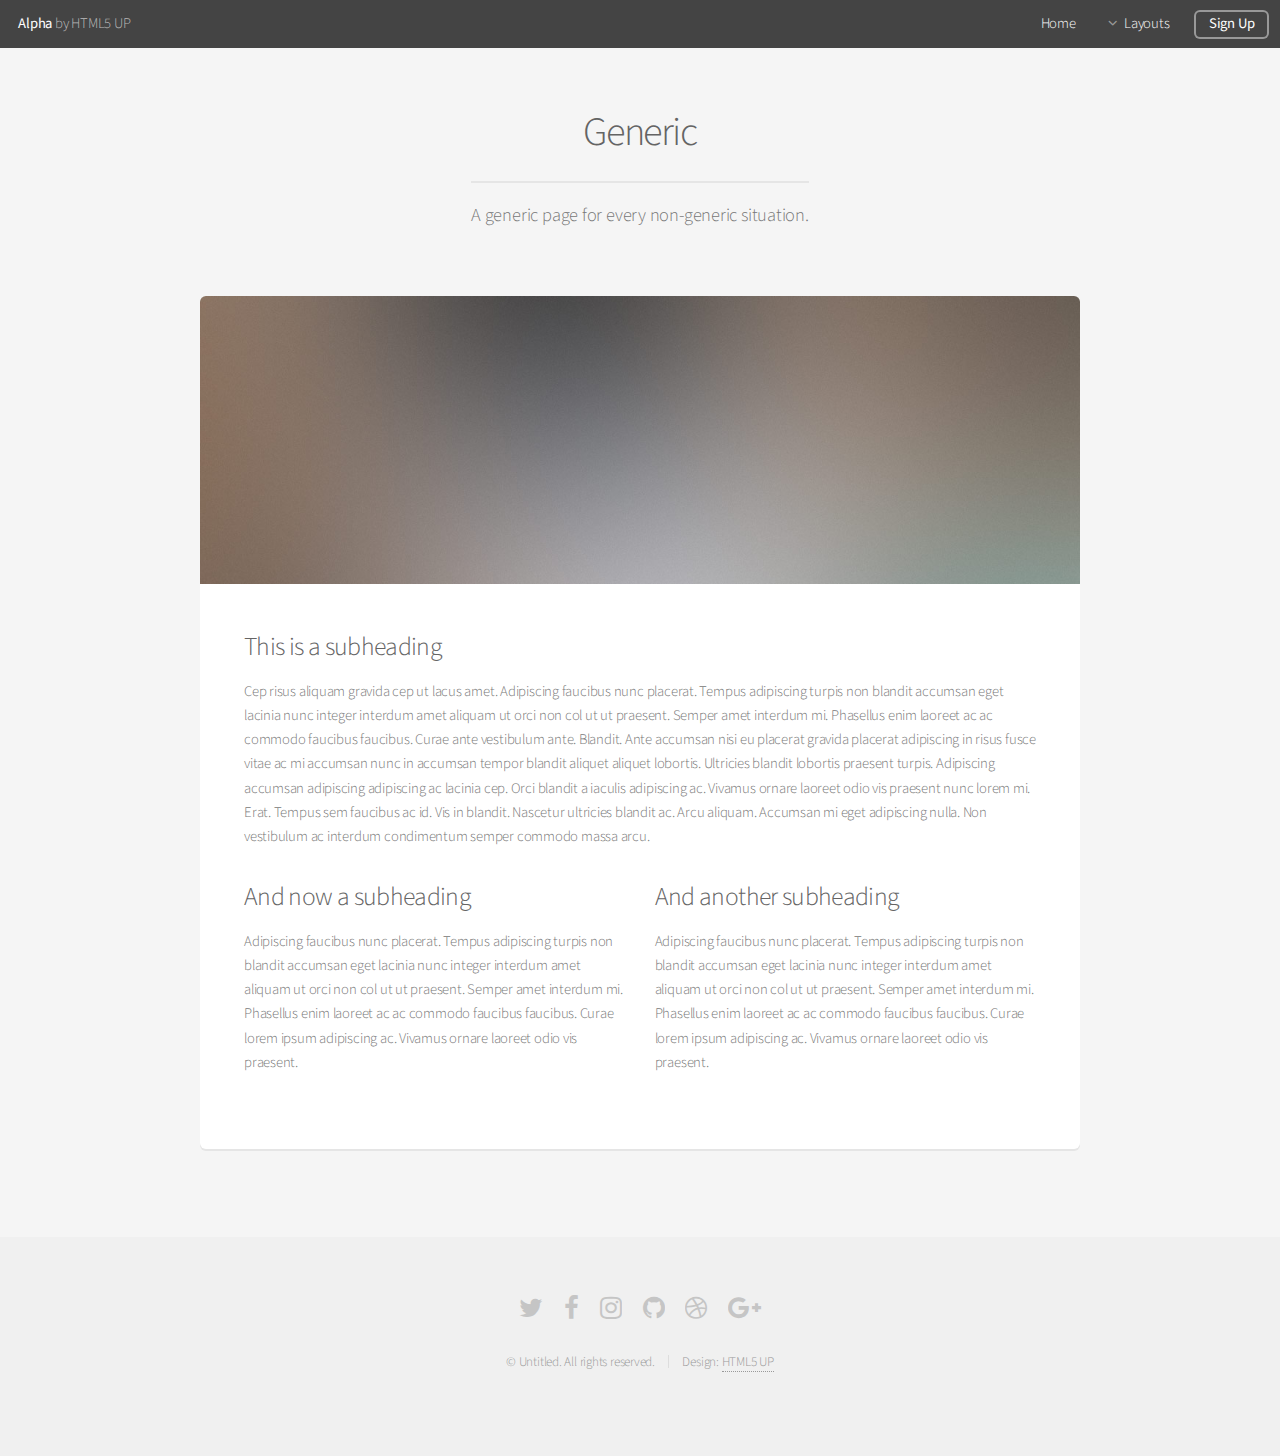
<file: spacebird.html>
<!DOCTYPE HTML>
<!--
	Alpha by HTML5 UP
	html5up.net | @ajlkn
	Free for personal and commercial use under the CCA 3.0 license (html5up.net/license)
-->
<html>
	<head>
		<title>Generic - Alpha by HTML5 UP</title>
		<meta charset="utf-8" />
		<meta name="viewport" content="width=device-width, initial-scale=1" />
		<!--[if lte IE 8]><script src="assets/js/ie/html5shiv.js"></script><![endif]-->
		<link rel="stylesheet" href="assets/css/main.css" />
		<!--[if lte IE 8]><link rel="stylesheet" href="assets/css/ie8.css" /><![endif]-->
	</head>
	<body>
		<div id="page-wrapper">

			<!-- Header -->
				<header id="header">
					<h1><a href="index.html">Alpha</a> by HTML5 UP</h1>
					<nav id="nav">
						<ul>
							<li><a href="index.html">Home</a></li>
							<li>
								<a href="#" class="icon fa-angle-down">Layouts</a>
								<ul>
									<li><a href="generic.html">Generic</a></li>
									<li><a href="contact.html">Contact</a></li>
									<li><a href="elements.html">Elements</a></li>
									<li>
										<a href="#">Submenu</a>
										<ul>
											<li><a href="#">Option One</a></li>
											<li><a href="#">Option Two</a></li>
											<li><a href="#">Option Three</a></li>
											<li><a href="#">Option Four</a></li>
										</ul>
									</li>
								</ul>
							</li>
							<li><a href="#" class="button">Sign Up</a></li>
						</ul>
					</nav>
				</header>

			<!-- Main -->
				<section id="main" class="container">
					<header>
						<h2>Generic</h2>
						<p>A generic page for every non-generic situation.</p>
					</header>
					<div class="box">
						<span class="image featured"><img src="images/pic01.jpg" alt="" /></span>
						<h3>This is a subheading</h3>
						<p>Cep risus aliquam gravida cep ut lacus amet. Adipiscing faucibus nunc placerat. Tempus adipiscing turpis non blandit accumsan eget lacinia nunc integer interdum amet aliquam ut orci non col ut ut praesent. Semper amet interdum mi. Phasellus enim laoreet ac ac commodo faucibus faucibus. Curae ante vestibulum ante. Blandit. Ante accumsan nisi eu placerat gravida placerat adipiscing in risus fusce vitae ac mi accumsan nunc in accumsan tempor blandit aliquet aliquet lobortis. Ultricies blandit lobortis praesent turpis. Adipiscing accumsan adipiscing adipiscing ac lacinia cep. Orci blandit a iaculis adipiscing ac. Vivamus ornare laoreet odio vis praesent nunc lorem mi. Erat. Tempus sem faucibus ac id. Vis in blandit. Nascetur ultricies blandit ac. Arcu aliquam. Accumsan mi eget adipiscing nulla. Non vestibulum ac interdum condimentum semper commodo massa arcu.</p>
						<div class="row">
							<div class="6u 12u(mobilep)">
								<h3>And now a subheading</h3>
								<p>Adipiscing faucibus nunc placerat. Tempus adipiscing turpis non blandit accumsan eget lacinia nunc integer interdum amet aliquam ut orci non col ut ut praesent. Semper amet interdum mi. Phasellus enim laoreet ac ac commodo faucibus faucibus. Curae lorem ipsum adipiscing ac. Vivamus ornare laoreet odio vis praesent.</p>
							</div>
							<div class="6u 12u(mobilep)">
								<h3>And another subheading</h3>
								<p>Adipiscing faucibus nunc placerat. Tempus adipiscing turpis non blandit accumsan eget lacinia nunc integer interdum amet aliquam ut orci non col ut ut praesent. Semper amet interdum mi. Phasellus enim laoreet ac ac commodo faucibus faucibus. Curae lorem ipsum adipiscing ac. Vivamus ornare laoreet odio vis praesent.</p>
							</div>
						</div>
					</div>
				</section>

			<!-- Footer -->
				<footer id="footer">
					<ul class="icons">
						<li><a href="#" class="icon fa-twitter"><span class="label">Twitter</span></a></li>
						<li><a href="#" class="icon fa-facebook"><span class="label">Facebook</span></a></li>
						<li><a href="#" class="icon fa-instagram"><span class="label">Instagram</span></a></li>
						<li><a href="#" class="icon fa-github"><span class="label">Github</span></a></li>
						<li><a href="#" class="icon fa-dribbble"><span class="label">Dribbble</span></a></li>
						<li><a href="#" class="icon fa-google-plus"><span class="label">Google+</span></a></li>
					</ul>
					<ul class="copyright">
						<li>&copy; Untitled. All rights reserved.</li><li>Design: <a href="http://html5up.net">HTML5 UP</a></li>
					</ul>
				</footer>

		</div>

		<!-- Scripts -->
			<script src="assets/js/jquery.min.js"></script>
			<script src="assets/js/jquery.dropotron.min.js"></script>
			<script src="assets/js/jquery.scrollgress.min.js"></script>
			<script src="assets/js/skel.min.js"></script>
			<script src="assets/js/util.js"></script>
			<!--[if lte IE 8]><script src="assets/js/ie/respond.min.js"></script><![endif]-->
			<script src="assets/js/main.js"></script>

	</body>
</html>
</file>
<file: assets/css/ie8.css>
/*
	Alpha by HTML5 UP
	html5up.net | @ajlkn
	Free for personal and commercial use under the CCA 3.0 license (html5up.net/license)
*/

/* Basic */

	pre, code {
		position: relative;
		-ms-behavior: url("assets/js/ie/PIE.htc");
	}

/* Form */

	input[type="text"],
	input[type="password"],
	input[type="email"],
	select,
	textarea {
		position: relative;
		-ms-behavior: url("assets/js/ie/PIE.htc");
		line-height: 3em;
	}

	input[type="checkbox"],
	input[type="radio"] {
		opacity: 1;
		z-index: auto;
	}

		input[type="checkbox"] + label:before,
		input[type="radio"] + label:before {
			display: none;
		}

/* Button */

	input[type="submit"],
	input[type="reset"],
	input[type="button"],
	.button {
		position: relative;
		-ms-behavior: url("assets/js/ie/PIE.htc");
	}

		input[type="submit"].alt,
		input[type="reset"].alt,
		input[type="button"].alt,
		.button.alt {
			border: solid 2px #e5e5e5;
		}

/* Box */

	.box {
		position: relative;
		-ms-behavior: url("assets/js/ie/PIE.htc");
	}

		.box .image.featured {
			margin: 2em 0;
			width: 100%;
		}

/* Icon */

	.icon.major {
		position: relative;
		-ms-behavior: url("assets/js/ie/PIE.htc");
	}

/* Image */

	.image {
		position: relative;
		-ms-behavior: url("assets/js/ie/PIE.htc");
	}

		.image img {
			position: relative;
			-ms-behavior: url("assets/js/ie/PIE.htc");
		}

/* Header */

	#header nav > ul > li a {
		color: #fff;
		display: inline-block;
		text-decoration: none;
		border: 0;
	}

		#header nav > ul > li a.icon:before {
			color: #fff;
			margin-right: 0.5em;
		}

	#header.alt {
		color: #fff;
	}

		#header.alt nav > ul > li a:not(.button).icon:before {
			color: rgba(255, 255, 255, 0.75);
		}

		#header.alt nav > ul > li.active a:not(.button) {
			background-color: rgba(255, 255, 255, 0.2);
		}

	.dropotron {
		border: solid 1px #e5e5e5;
	}

		.dropotron.level-0 {
			margin-top: 0;
		}

			.dropotron.level-0:before {
				display: none;
			}

/* Banner */

	#banner {
		background-attachment: scroll;
		background-image: url("../../images/banner.jpg");
		background-position: auto;
		background-repeat: no-repeat;
		background-size: cover;
		-ms-behavior: url("assets/js/ie/backgroundsize.min.htc");
	}

		#banner input[type="submit"],
		#banner input[type="reset"],
		#banner input[type="button"],
		#banner .button {
			border: solid 2px #fff;
		}

/* Main */

	#main {
		position: relative;
		z-index: 1;
	}

/* CTA */

	#cta input[type="text"],
	#cta input[type="password"],
	#cta input[type="email"],
	#cta select,
	#cta textarea {
		background: #e89980;
		border: solid 2px #fff;
	}

	#cta .formerize-placeholder {
		color: #fff !important;
	}
</file>
<file: assets/css/main.css>
@import url("font-awesome.min.css");
@import url("https://fonts.googleapis.com/css?family=Source+Sans+Pro:300,400,300italic,400italic");

/*
	Alpha by HTML5 UP
	html5up.net | @ajlkn
	Free for personal and commercial use under the CCA 3.0 license (html5up.net/license)
*/
/*Banner found at line 3030*/

/* Reset */

	html, body, div, span, applet, object, iframe, h1, h2, h3, h4, h5, h6, p, blockquote, pre, a, abbr, acronym, address, big, cite, code, del, dfn, em, img, ins, kbd, q, s, samp, small, strike, strong, sub, sup, tt, var, b, u, i, center, dl, dt, dd, ol, ul, li, fieldset, form, label, legend, table, caption, tbody, tfoot, thead, tr, th, td, article, aside, canvas, details, embed, figure, figcaption, footer, header, hgroup, menu, nav, output, ruby, section, summary, time, mark, audio, video {
		margin: 0;
		padding: 0;
		border: 0;
		font-size: 100%;
		font: inherit;
		vertical-align: baseline;
	}

	article, aside, details, figcaption, figure, footer, header, hgroup, menu, nav, section {
		display: block;
	}

	body {
		line-height: 1;
	}

	ol, ul {
		list-style: none;
	}

	blockquote, q {
		quotes: none;
	}

	blockquote:before, blockquote:after, q:before, q:after {
		content: '';
		content: none;
	}

	table {
		border-collapse: collapse;
		border-spacing: 0;
	}

	body {
		-webkit-text-size-adjust: none;
	}

/* Box Model */

	*, *:before, *:after {
		-moz-box-sizing: border-box;
		-webkit-box-sizing: border-box;
		box-sizing: border-box;
	}

/* Containers */

	.container {
		margin-left: auto;
		margin-right: auto;
	}

	.container.\31 25\25 {
		width: 100%;
		max-width: 75em;
		min-width: 60em;
	}

	.container.\37 5\25 {
		width: 45em;
	}

	.container.\35 0\25 {
		width: 30em;
	}

	.container.\32 5\25 {
		width: 15em;
	}

	.container {
		width: 60em;
	}

	@media screen and (max-width: 1680px) {

		.container.\31 25\25 {
			width: 100%;
			max-width: 75em;
			min-width: 60em;
		}

		.container.\37 5\25 {
			width: 45em;
		}

		.container.\35 0\25 {
			width: 30em;
		}

		.container.\32 5\25 {
			width: 15em;
		}

		.container {
			width: 60em;
		}

	}

	@media screen and (max-width: 1280px) {

		.container.\31 25\25 {
			width: 100%;
			max-width: 75em;
			min-width: 60em;
		}

		.container.\37 5\25 {
			width: 45em;
		}

		.container.\35 0\25 {
			width: 30em;
		}

		.container.\32 5\25 {
			width: 15em;
		}

		.container {
			width: 60em;
		}

	}

	@media screen and (max-width: 980px) {

		.container.\31 25\25 {
			width: 100%;
			max-width: 112.5%;
			min-width: 90%;
		}

		.container.\37 5\25 {
			width: 67.5%;
		}

		.container.\35 0\25 {
			width: 45%;
		}

		.container.\32 5\25 {
			width: 22.5%;
		}

		.container {
			width: 90%;
		}

	}

	@media screen and (max-width: 840px) {

		.container.\31 25\25 {
			width: 100%;
			max-width: 112.5%;
			min-width: 90%;
		}

		.container.\37 5\25 {
			width: 67.5%;
		}

		.container.\35 0\25 {
			width: 45%;
		}

		.container.\32 5\25 {
			width: 22.5%;
		}

		.container {
			width: 90% !important;
		}

	}

	@media screen and (max-width: 736px) {

		.container.\31 25\25 {
			width: 100%;
			max-width: 125%;
			min-width: 100%;
		}

		.container.\37 5\25 {
			width: 75%;
		}

		.container.\35 0\25 {
			width: 50%;
		}

		.container.\32 5\25 {
			width: 25%;
		}

		.container {
			width: 100% !important;
		}

	}

	@media screen and (max-width: 480px) {

		.container.\31 25\25 {
			width: 100%;
			max-width: 125%;
			min-width: 100%;
		}

		.container.\37 5\25 {
			width: 75%;
		}

		.container.\35 0\25 {
			width: 50%;
		}

		.container.\32 5\25 {
			width: 25%;
		}

		.container {
			width: 100% !important;
		}

	}

/* Grid */

	.row {
		border-bottom: solid 1px transparent;
		-moz-box-sizing: border-box;
		-webkit-box-sizing: border-box;
		box-sizing: border-box;
	}

	.row > * {
		float: left;
		-moz-box-sizing: border-box;
		-webkit-box-sizing: border-box;
		box-sizing: border-box;
	}

	.row:after, .row:before {
		content: '';
		display: block;
		clear: both;
		height: 0;
	}

	.row.uniform > * > :first-child {
		margin-top: 0;
	}

	.row.uniform > * > :last-child {
		margin-bottom: 0;
	}

	.row.\30 \25 > * {
		padding: 0 0 0 0em;
	}

	.row.\30 \25 {
		margin: 0 0 -1px 0em;
	}

	.row.uniform.\30 \25 > * {
		padding: 0em 0 0 0em;
	}

	.row.uniform.\30 \25 {
		margin: 0em 0 -1px 0em;
	}

	.row > * {
		padding: 0 0 0 2em;
	}

	.row {
		margin: 0 0 -1px -2em;
	}

	.row.uniform > * {
		padding: 2em 0 0 2em;
	}

	.row.uniform {
		margin: -2em 0 -1px -2em;
	}

	.row.\32 00\25 > * {
		padding: 0 0 0 4em;
	}

	.row.\32 00\25 {
		margin: 0 0 -1px -4em;
	}

	.row.uniform.\32 00\25 > * {
		padding: 4em 0 0 4em;
	}

	.row.uniform.\32 00\25 {
		margin: -4em 0 -1px -4em;
	}

	.row.\31 50\25 > * {
		padding: 0 0 0 3em;
	}

	.row.\31 50\25 {
		margin: 0 0 -1px -3em;
	}

	.row.uniform.\31 50\25 > * {
		padding: 3em 0 0 3em;
	}

	.row.uniform.\31 50\25 {
		margin: -3em 0 -1px -3em;
	}

	.row.\35 0\25 > * {
		padding: 0 0 0 1em;
	}

	.row.\35 0\25 {
		margin: 0 0 -1px -1em;
	}

	.row.uniform.\35 0\25 > * {
		padding: 1em 0 0 1em;
	}

	.row.uniform.\35 0\25 {
		margin: -1em 0 -1px -1em;
	}

	.row.\32 5\25 > * {
		padding: 0 0 0 0.5em;
	}

	.row.\32 5\25 {
		margin: 0 0 -1px -0.5em;
	}

	.row.uniform.\32 5\25 > * {
		padding: 0.5em 0 0 0.5em;
	}

	.row.uniform.\32 5\25 {
		margin: -0.5em 0 -1px -0.5em;
	}

	.\31 2u, .\31 2u\24 {
		width: 100%;
		clear: none;
		margin-left: 0;
	}

	.\31 1u, .\31 1u\24 {
		width: 91.6666666667%;
		clear: none;
		margin-left: 0;
	}

	.\31 0u, .\31 0u\24 {
		width: 83.3333333333%;
		clear: none;
		margin-left: 0;
	}

	.\39 u, .\39 u\24 {
		width: 75%;
		clear: none;
		margin-left: 0;
	}

	.\38 u, .\38 u\24 {
		width: 66.6666666667%;
		clear: none;
		margin-left: 0;
	}

	.\37 u, .\37 u\24 {
		width: 58.3333333333%;
		clear: none;
		margin-left: 0;
	}

	.\36 u, .\36 u\24 {
		width: 50%;
		clear: none;
		margin-left: 0;
	}

	.\35 u, .\35 u\24 {
		width: 41.6666666667%;
		clear: none;
		margin-left: 0;
	}

	.\34 u, .\34 u\24 {
		width: 33.3333333333%;
		clear: none;
		margin-left: 0;
	}

	.\33 u, .\33 u\24 {
		width: 25%;
		clear: none;
		margin-left: 0;
	}

	.\32 u, .\32 u\24 {
		width: 16.6666666667%;
		clear: none;
		margin-left: 0;
	}

	.\31 u, .\31 u\24 {
		width: 8.3333333333%;
		clear: none;
		margin-left: 0;
	}

	.\31 2u\24 + *,
	.\31 1u\24 + *,
	.\31 0u\24 + *,
	.\39 u\24 + *,
	.\38 u\24 + *,
	.\37 u\24 + *,
	.\36 u\24 + *,
	.\35 u\24 + *,
	.\34 u\24 + *,
	.\33 u\24 + *,
	.\32 u\24 + *,
	.\31 u\24 + * {
		clear: left;
	}

	.\-11u {
		margin-left: 91.66667%;
	}

	.\-10u {
		margin-left: 83.33333%;
	}

	.\-9u {
		margin-left: 75%;
	}

	.\-8u {
		margin-left: 66.66667%;
	}

	.\-7u {
		margin-left: 58.33333%;
	}

	.\-6u {
		margin-left: 50%;
	}

	.\-5u {
		margin-left: 41.66667%;
	}

	.\-4u {
		margin-left: 33.33333%;
	}

	.\-3u {
		margin-left: 25%;
	}

	.\-2u {
		margin-left: 16.66667%;
	}

	.\-1u {
		margin-left: 8.33333%;
	}

	@media screen and (max-width: 1680px) {

		.row > * {
			padding: 0 0 0 2em;
		}

		.row {
			margin: 0 0 -1px -2em;
		}

		.row.uniform > * {
			padding: 2em 0 0 2em;
		}

		.row.uniform {
			margin: -2em 0 -1px -2em;
		}

		.row.\32 00\25 > * {
			padding: 0 0 0 4em;
		}

		.row.\32 00\25 {
			margin: 0 0 -1px -4em;
		}

		.row.uniform.\32 00\25 > * {
			padding: 4em 0 0 4em;
		}

		.row.uniform.\32 00\25 {
			margin: -4em 0 -1px -4em;
		}

		.row.\31 50\25 > * {
			padding: 0 0 0 3em;
		}

		.row.\31 50\25 {
			margin: 0 0 -1px -3em;
		}

		.row.uniform.\31 50\25 > * {
			padding: 3em 0 0 3em;
		}

		.row.uniform.\31 50\25 {
			margin: -3em 0 -1px -3em;
		}

		.row.\35 0\25 > * {
			padding: 0 0 0 1em;
		}

		.row.\35 0\25 {
			margin: 0 0 -1px -1em;
		}

		.row.uniform.\35 0\25 > * {
			padding: 1em 0 0 1em;
		}

		.row.uniform.\35 0\25 {
			margin: -1em 0 -1px -1em;
		}

		.row.\32 5\25 > * {
			padding: 0 0 0 0.5em;
		}

		.row.\32 5\25 {
			margin: 0 0 -1px -0.5em;
		}

		.row.uniform.\32 5\25 > * {
			padding: 0.5em 0 0 0.5em;
		}

		.row.uniform.\32 5\25 {
			margin: -0.5em 0 -1px -0.5em;
		}

		.\31 2u\28wide\29, .\31 2u\24\28wide\29 {
			width: 100%;
			clear: none;
			margin-left: 0;
		}

		.\31 1u\28wide\29, .\31 1u\24\28wide\29 {
			width: 91.6666666667%;
			clear: none;
			margin-left: 0;
		}

		.\31 0u\28wide\29, .\31 0u\24\28wide\29 {
			width: 83.3333333333%;
			clear: none;
			margin-left: 0;
		}

		.\39 u\28wide\29, .\39 u\24\28wide\29 {
			width: 75%;
			clear: none;
			margin-left: 0;
		}

		.\38 u\28wide\29, .\38 u\24\28wide\29 {
			width: 66.6666666667%;
			clear: none;
			margin-left: 0;
		}

		.\37 u\28wide\29, .\37 u\24\28wide\29 {
			width: 58.3333333333%;
			clear: none;
			margin-left: 0;
		}

		.\36 u\28wide\29, .\36 u\24\28wide\29 {
			width: 50%;
			clear: none;
			margin-left: 0;
		}

		.\35 u\28wide\29, .\35 u\24\28wide\29 {
			width: 41.6666666667%;
			clear: none;
			margin-left: 0;
		}

		.\34 u\28wide\29, .\34 u\24\28wide\29 {
			width: 33.3333333333%;
			clear: none;
			margin-left: 0;
		}

		.\33 u\28wide\29, .\33 u\24\28wide\29 {
			width: 25%;
			clear: none;
			margin-left: 0;
		}

		.\32 u\28wide\29, .\32 u\24\28wide\29 {
			width: 16.6666666667%;
			clear: none;
			margin-left: 0;
		}

		.\31 u\28wide\29, .\31 u\24\28wide\29 {
			width: 8.3333333333%;
			clear: none;
			margin-left: 0;
		}

		.\31 2u\24\28wide\29 + *,
		.\31 1u\24\28wide\29 + *,
		.\31 0u\24\28wide\29 + *,
		.\39 u\24\28wide\29 + *,
		.\38 u\24\28wide\29 + *,
		.\37 u\24\28wide\29 + *,
		.\36 u\24\28wide\29 + *,
		.\35 u\24\28wide\29 + *,
		.\34 u\24\28wide\29 + *,
		.\33 u\24\28wide\29 + *,
		.\32 u\24\28wide\29 + *,
		.\31 u\24\28wide\29 + * {
			clear: left;
		}

		.\-11u\28wide\29 {
			margin-left: 91.66667%;
		}

		.\-10u\28wide\29 {
			margin-left: 83.33333%;
		}

		.\-9u\28wide\29 {
			margin-left: 75%;
		}

		.\-8u\28wide\29 {
			margin-left: 66.66667%;
		}

		.\-7u\28wide\29 {
			margin-left: 58.33333%;
		}

		.\-6u\28wide\29 {
			margin-left: 50%;
		}

		.\-5u\28wide\29 {
			margin-left: 41.66667%;
		}

		.\-4u\28wide\29 {
			margin-left: 33.33333%;
		}

		.\-3u\28wide\29 {
			margin-left: 25%;
		}

		.\-2u\28wide\29 {
			margin-left: 16.66667%;
		}

		.\-1u\28wide\29 {
			margin-left: 8.33333%;
		}

	}

	@media screen and (max-width: 1280px) {

		.row > * {
			padding: 0 0 0 2em;
		}

		.row {
			margin: 0 0 -1px -2em;
		}

		.row.uniform > * {
			padding: 2em 0 0 2em;
		}

		.row.uniform {
			margin: -2em 0 -1px -2em;
		}

		.row.\32 00\25 > * {
			padding: 0 0 0 4em;
		}

		.row.\32 00\25 {
			margin: 0 0 -1px -4em;
		}

		.row.uniform.\32 00\25 > * {
			padding: 4em 0 0 4em;
		}

		.row.uniform.\32 00\25 {
			margin: -4em 0 -1px -4em;
		}

		.row.\31 50\25 > * {
			padding: 0 0 0 3em;
		}

		.row.\31 50\25 {
			margin: 0 0 -1px -3em;
		}

		.row.uniform.\31 50\25 > * {
			padding: 3em 0 0 3em;
		}

		.row.uniform.\31 50\25 {
			margin: -3em 0 -1px -3em;
		}

		.row.\35 0\25 > * {
			padding: 0 0 0 1em;
		}

		.row.\35 0\25 {
			margin: 0 0 -1px -1em;
		}

		.row.uniform.\35 0\25 > * {
			padding: 1em 0 0 1em;
		}

		.row.uniform.\35 0\25 {
			margin: -1em 0 -1px -1em;
		}

		.row.\32 5\25 > * {
			padding: 0 0 0 0.5em;
		}

		.row.\32 5\25 {
			margin: 0 0 -1px -0.5em;
		}

		.row.uniform.\32 5\25 > * {
			padding: 0.5em 0 0 0.5em;
		}

		.row.uniform.\32 5\25 {
			margin: -0.5em 0 -1px -0.5em;
		}

		.\31 2u\28normal\29, .\31 2u\24\28normal\29 {
			width: 100%;
			clear: none;
			margin-left: 0;
		}

		.\31 1u\28normal\29, .\31 1u\24\28normal\29 {
			width: 91.6666666667%;
			clear: none;
			margin-left: 0;
		}

		.\31 0u\28normal\29, .\31 0u\24\28normal\29 {
			width: 83.3333333333%;
			clear: none;
			margin-left: 0;
		}

		.\39 u\28normal\29, .\39 u\24\28normal\29 {
			width: 75%;
			clear: none;
			margin-left: 0;
		}

		.\38 u\28normal\29, .\38 u\24\28normal\29 {
			width: 66.6666666667%;
			clear: none;
			margin-left: 0;
		}

		.\37 u\28normal\29, .\37 u\24\28normal\29 {
			width: 58.3333333333%;
			clear: none;
			margin-left: 0;
		}

		.\36 u\28normal\29, .\36 u\24\28normal\29 {
			width: 50%;
			clear: none;
			margin-left: 0;
		}

		.\35 u\28normal\29, .\35 u\24\28normal\29 {
			width: 41.6666666667%;
			clear: none;
			margin-left: 0;
		}

		.\34 u\28normal\29, .\34 u\24\28normal\29 {
			width: 33.3333333333%;
			clear: none;
			margin-left: 0;
		}

		.\33 u\28normal\29, .\33 u\24\28normal\29 {
			width: 25%;
			clear: none;
			margin-left: 0;
		}

		.\32 u\28normal\29, .\32 u\24\28normal\29 {
			width: 16.6666666667%;
			clear: none;
			margin-left: 0;
		}

		.\31 u\28normal\29, .\31 u\24\28normal\29 {
			width: 8.3333333333%;
			clear: none;
			margin-left: 0;
		}

		.\31 2u\24\28normal\29 + *,
		.\31 1u\24\28normal\29 + *,
		.\31 0u\24\28normal\29 + *,
		.\39 u\24\28normal\29 + *,
		.\38 u\24\28normal\29 + *,
		.\37 u\24\28normal\29 + *,
		.\36 u\24\28normal\29 + *,
		.\35 u\24\28normal\29 + *,
		.\34 u\24\28normal\29 + *,
		.\33 u\24\28normal\29 + *,
		.\32 u\24\28normal\29 + *,
		.\31 u\24\28normal\29 + * {
			clear: left;
		}

		.\-11u\28normal\29 {
			margin-left: 91.66667%;
		}

		.\-10u\28normal\29 {
			margin-left: 83.33333%;
		}

		.\-9u\28normal\29 {
			margin-left: 75%;
		}

		.\-8u\28normal\29 {
			margin-left: 66.66667%;
		}

		.\-7u\28normal\29 {
			margin-left: 58.33333%;
		}

		.\-6u\28normal\29 {
			margin-left: 50%;
		}

		.\-5u\28normal\29 {
			margin-left: 41.66667%;
		}

		.\-4u\28normal\29 {
			margin-left: 33.33333%;
		}

		.\-3u\28normal\29 {
			margin-left: 25%;
		}

		.\-2u\28normal\29 {
			margin-left: 16.66667%;
		}

		.\-1u\28normal\29 {
			margin-left: 8.33333%;
		}

	}

	@media screen and (max-width: 980px) {

		.row > * {
			padding: 0 0 0 2em;
		}

		.row {
			margin: 0 0 -1px -2em;
		}

		.row.uniform > * {
			padding: 2em 0 0 2em;
		}

		.row.uniform {
			margin: -2em 0 -1px -2em;
		}

		.row.\32 00\25 > * {
			padding: 0 0 0 4em;
		}

		.row.\32 00\25 {
			margin: 0 0 -1px -4em;
		}

		.row.uniform.\32 00\25 > * {
			padding: 4em 0 0 4em;
		}

		.row.uniform.\32 00\25 {
			margin: -4em 0 -1px -4em;
		}

		.row.\31 50\25 > * {
			padding: 0 0 0 3em;
		}

		.row.\31 50\25 {
			margin: 0 0 -1px -3em;
		}

		.row.uniform.\31 50\25 > * {
			padding: 3em 0 0 3em;
		}

		.row.uniform.\31 50\25 {
			margin: -3em 0 -1px -3em;
		}

		.row.\35 0\25 > * {
			padding: 0 0 0 1em;
		}

		.row.\35 0\25 {
			margin: 0 0 -1px -1em;
		}

		.row.uniform.\35 0\25 > * {
			padding: 1em 0 0 1em;
		}

		.row.uniform.\35 0\25 {
			margin: -1em 0 -1px -1em;
		}

		.row.\32 5\25 > * {
			padding: 0 0 0 0.5em;
		}

		.row.\32 5\25 {
			margin: 0 0 -1px -0.5em;
		}

		.row.uniform.\32 5\25 > * {
			padding: 0.5em 0 0 0.5em;
		}

		.row.uniform.\32 5\25 {
			margin: -0.5em 0 -1px -0.5em;
		}

		.\31 2u\28narrow\29, .\31 2u\24\28narrow\29 {
			width: 100%;
			clear: none;
			margin-left: 0;
		}

		.\31 1u\28narrow\29, .\31 1u\24\28narrow\29 {
			width: 91.6666666667%;
			clear: none;
			margin-left: 0;
		}

		.\31 0u\28narrow\29, .\31 0u\24\28narrow\29 {
			width: 83.3333333333%;
			clear: none;
			margin-left: 0;
		}

		.\39 u\28narrow\29, .\39 u\24\28narrow\29 {
			width: 75%;
			clear: none;
			margin-left: 0;
		}

		.\38 u\28narrow\29, .\38 u\24\28narrow\29 {
			width: 66.6666666667%;
			clear: none;
			margin-left: 0;
		}

		.\37 u\28narrow\29, .\37 u\24\28narrow\29 {
			width: 58.3333333333%;
			clear: none;
			margin-left: 0;
		}

		.\36 u\28narrow\29, .\36 u\24\28narrow\29 {
			width: 50%;
			clear: none;
			margin-left: 0;
		}

		.\35 u\28narrow\29, .\35 u\24\28narrow\29 {
			width: 41.6666666667%;
			clear: none;
			margin-left: 0;
		}

		.\34 u\28narrow\29, .\34 u\24\28narrow\29 {
			width: 33.3333333333%;
			clear: none;
			margin-left: 0;
		}

		.\33 u\28narrow\29, .\33 u\24\28narrow\29 {
			width: 25%;
			clear: none;
			margin-left: 0;
		}

		.\32 u\28narrow\29, .\32 u\24\28narrow\29 {
			width: 16.6666666667%;
			clear: none;
			margin-left: 0;
		}

		.\31 u\28narrow\29, .\31 u\24\28narrow\29 {
			width: 8.3333333333%;
			clear: none;
			margin-left: 0;
		}

		.\31 2u\24\28narrow\29 + *,
		.\31 1u\24\28narrow\29 + *,
		.\31 0u\24\28narrow\29 + *,
		.\39 u\24\28narrow\29 + *,
		.\38 u\24\28narrow\29 + *,
		.\37 u\24\28narrow\29 + *,
		.\36 u\24\28narrow\29 + *,
		.\35 u\24\28narrow\29 + *,
		.\34 u\24\28narrow\29 + *,
		.\33 u\24\28narrow\29 + *,
		.\32 u\24\28narrow\29 + *,
		.\31 u\24\28narrow\29 + * {
			clear: left;
		}

		.\-11u\28narrow\29 {
			margin-left: 91.66667%;
		}

		.\-10u\28narrow\29 {
			margin-left: 83.33333%;
		}

		.\-9u\28narrow\29 {
			margin-left: 75%;
		}

		.\-8u\28narrow\29 {
			margin-left: 66.66667%;
		}

		.\-7u\28narrow\29 {
			margin-left: 58.33333%;
		}

		.\-6u\28narrow\29 {
			margin-left: 50%;
		}

		.\-5u\28narrow\29 {
			margin-left: 41.66667%;
		}

		.\-4u\28narrow\29 {
			margin-left: 33.33333%;
		}

		.\-3u\28narrow\29 {
			margin-left: 25%;
		}

		.\-2u\28narrow\29 {
			margin-left: 16.66667%;
		}

		.\-1u\28narrow\29 {
			margin-left: 8.33333%;
		}

	}

	@media screen and (max-width: 840px) {

		.row > * {
			padding: 0 0 0 2em;
		}

		.row {
			margin: 0 0 -1px -2em;
		}

		.row.uniform > * {
			padding: 2em 0 0 2em;
		}

		.row.uniform {
			margin: -2em 0 -1px -2em;
		}

		.row.\32 00\25 > * {
			padding: 0 0 0 4em;
		}

		.row.\32 00\25 {
			margin: 0 0 -1px -4em;
		}

		.row.uniform.\32 00\25 > * {
			padding: 4em 0 0 4em;
		}

		.row.uniform.\32 00\25 {
			margin: -4em 0 -1px -4em;
		}

		.row.\31 50\25 > * {
			padding: 0 0 0 3em;
		}

		.row.\31 50\25 {
			margin: 0 0 -1px -3em;
		}

		.row.uniform.\31 50\25 > * {
			padding: 3em 0 0 3em;
		}

		.row.uniform.\31 50\25 {
			margin: -3em 0 -1px -3em;
		}

		.row.\35 0\25 > * {
			padding: 0 0 0 1em;
		}

		.row.\35 0\25 {
			margin: 0 0 -1px -1em;
		}

		.row.uniform.\35 0\25 > * {
			padding: 1em 0 0 1em;
		}

		.row.uniform.\35 0\25 {
			margin: -1em 0 -1px -1em;
		}

		.row.\32 5\25 > * {
			padding: 0 0 0 0.5em;
		}

		.row.\32 5\25 {
			margin: 0 0 -1px -0.5em;
		}

		.row.uniform.\32 5\25 > * {
			padding: 0.5em 0 0 0.5em;
		}

		.row.uniform.\32 5\25 {
			margin: -0.5em 0 -1px -0.5em;
		}

		.\31 2u\28narrower\29, .\31 2u\24\28narrower\29 {
			width: 100%;
			clear: none;
			margin-left: 0;
		}

		.\31 1u\28narrower\29, .\31 1u\24\28narrower\29 {
			width: 91.6666666667%;
			clear: none;
			margin-left: 0;
		}

		.\31 0u\28narrower\29, .\31 0u\24\28narrower\29 {
			width: 83.3333333333%;
			clear: none;
			margin-left: 0;
		}

		.\39 u\28narrower\29, .\39 u\24\28narrower\29 {
			width: 75%;
			clear: none;
			margin-left: 0;
		}

		.\38 u\28narrower\29, .\38 u\24\28narrower\29 {
			width: 66.6666666667%;
			clear: none;
			margin-left: 0;
		}

		.\37 u\28narrower\29, .\37 u\24\28narrower\29 {
			width: 58.3333333333%;
			clear: none;
			margin-left: 0;
		}

		.\36 u\28narrower\29, .\36 u\24\28narrower\29 {
			width: 50%;
			clear: none;
			margin-left: 0;
		}

		.\35 u\28narrower\29, .\35 u\24\28narrower\29 {
			width: 41.6666666667%;
			clear: none;
			margin-left: 0;
		}

		.\34 u\28narrower\29, .\34 u\24\28narrower\29 {
			width: 33.3333333333%;
			clear: none;
			margin-left: 0;
		}

		.\33 u\28narrower\29, .\33 u\24\28narrower\29 {
			width: 25%;
			clear: none;
			margin-left: 0;
		}

		.\32 u\28narrower\29, .\32 u\24\28narrower\29 {
			width: 16.6666666667%;
			clear: none;
			margin-left: 0;
		}

		.\31 u\28narrower\29, .\31 u\24\28narrower\29 {
			width: 8.3333333333%;
			clear: none;
			margin-left: 0;
		}

		.\31 2u\24\28narrower\29 + *,
		.\31 1u\24\28narrower\29 + *,
		.\31 0u\24\28narrower\29 + *,
		.\39 u\24\28narrower\29 + *,
		.\38 u\24\28narrower\29 + *,
		.\37 u\24\28narrower\29 + *,
		.\36 u\24\28narrower\29 + *,
		.\35 u\24\28narrower\29 + *,
		.\34 u\24\28narrower\29 + *,
		.\33 u\24\28narrower\29 + *,
		.\32 u\24\28narrower\29 + *,
		.\31 u\24\28narrower\29 + * {
			clear: left;
		}

		.\-11u\28narrower\29 {
			margin-left: 91.66667%;
		}

		.\-10u\28narrower\29 {
			margin-left: 83.33333%;
		}

		.\-9u\28narrower\29 {
			margin-left: 75%;
		}

		.\-8u\28narrower\29 {
			margin-left: 66.66667%;
		}

		.\-7u\28narrower\29 {
			margin-left: 58.33333%;
		}

		.\-6u\28narrower\29 {
			margin-left: 50%;
		}

		.\-5u\28narrower\29 {
			margin-left: 41.66667%;
		}

		.\-4u\28narrower\29 {
			margin-left: 33.33333%;
		}

		.\-3u\28narrower\29 {
			margin-left: 25%;
		}

		.\-2u\28narrower\29 {
			margin-left: 16.66667%;
		}

		.\-1u\28narrower\29 {
			margin-left: 8.33333%;
		}

	}

	@media screen and (max-width: 736px) {

		.row > * {
			padding: 0 0 0 2em;
		}

		.row {
			margin: 0 0 -1px -2em;
		}

		.row.uniform > * {
			padding: 2em 0 0 2em;
		}

		.row.uniform {
			margin: -2em 0 -1px -2em;
		}

		.row.\32 00\25 > * {
			padding: 0 0 0 4em;
		}

		.row.\32 00\25 {
			margin: 0 0 -1px -4em;
		}

		.row.uniform.\32 00\25 > * {
			padding: 4em 0 0 4em;
		}

		.row.uniform.\32 00\25 {
			margin: -4em 0 -1px -4em;
		}

		.row.\31 50\25 > * {
			padding: 0 0 0 3em;
		}

		.row.\31 50\25 {
			margin: 0 0 -1px -3em;
		}

		.row.uniform.\31 50\25 > * {
			padding: 3em 0 0 3em;
		}

		.row.uniform.\31 50\25 {
			margin: -3em 0 -1px -3em;
		}

		.row.\35 0\25 > * {
			padding: 0 0 0 1em;
		}

		.row.\35 0\25 {
			margin: 0 0 -1px -1em;
		}

		.row.uniform.\35 0\25 > * {
			padding: 1em 0 0 1em;
		}

		.row.uniform.\35 0\25 {
			margin: -1em 0 -1px -1em;
		}

		.row.\32 5\25 > * {
			padding: 0 0 0 0.5em;
		}

		.row.\32 5\25 {
			margin: 0 0 -1px -0.5em;
		}

		.row.uniform.\32 5\25 > * {
			padding: 0.5em 0 0 0.5em;
		}

		.row.uniform.\32 5\25 {
			margin: -0.5em 0 -1px -0.5em;
		}

		.\31 2u\28mobile\29, .\31 2u\24\28mobile\29 {
			width: 100%;
			clear: none;
			margin-left: 0;
		}

		.\31 1u\28mobile\29, .\31 1u\24\28mobile\29 {
			width: 91.6666666667%;
			clear: none;
			margin-left: 0;
		}

		.\31 0u\28mobile\29, .\31 0u\24\28mobile\29 {
			width: 83.3333333333%;
			clear: none;
			margin-left: 0;
		}

		.\39 u\28mobile\29, .\39 u\24\28mobile\29 {
			width: 75%;
			clear: none;
			margin-left: 0;
		}

		.\38 u\28mobile\29, .\38 u\24\28mobile\29 {
			width: 66.6666666667%;
			clear: none;
			margin-left: 0;
		}

		.\37 u\28mobile\29, .\37 u\24\28mobile\29 {
			width: 58.3333333333%;
			clear: none;
			margin-left: 0;
		}

		.\36 u\28mobile\29, .\36 u\24\28mobile\29 {
			width: 50%;
			clear: none;
			margin-left: 0;
		}

		.\35 u\28mobile\29, .\35 u\24\28mobile\29 {
			width: 41.6666666667%;
			clear: none;
			margin-left: 0;
		}

		.\34 u\28mobile\29, .\34 u\24\28mobile\29 {
			width: 33.3333333333%;
			clear: none;
			margin-left: 0;
		}

		.\33 u\28mobile\29, .\33 u\24\28mobile\29 {
			width: 25%;
			clear: none;
			margin-left: 0;
		}

		.\32 u\28mobile\29, .\32 u\24\28mobile\29 {
			width: 16.6666666667%;
			clear: none;
			margin-left: 0;
		}

		.\31 u\28mobile\29, .\31 u\24\28mobile\29 {
			width: 8.3333333333%;
			clear: none;
			margin-left: 0;
		}

		.\31 2u\24\28mobile\29 + *,
		.\31 1u\24\28mobile\29 + *,
		.\31 0u\24\28mobile\29 + *,
		.\39 u\24\28mobile\29 + *,
		.\38 u\24\28mobile\29 + *,
		.\37 u\24\28mobile\29 + *,
		.\36 u\24\28mobile\29 + *,
		.\35 u\24\28mobile\29 + *,
		.\34 u\24\28mobile\29 + *,
		.\33 u\24\28mobile\29 + *,
		.\32 u\24\28mobile\29 + *,
		.\31 u\24\28mobile\29 + * {
			clear: left;
		}

		.\-11u\28mobile\29 {
			margin-left: 91.66667%;
		}

		.\-10u\28mobile\29 {
			margin-left: 83.33333%;
		}

		.\-9u\28mobile\29 {
			margin-left: 75%;
		}

		.\-8u\28mobile\29 {
			margin-left: 66.66667%;
		}

		.\-7u\28mobile\29 {
			margin-left: 58.33333%;
		}

		.\-6u\28mobile\29 {
			margin-left: 50%;
		}

		.\-5u\28mobile\29 {
			margin-left: 41.66667%;
		}

		.\-4u\28mobile\29 {
			margin-left: 33.33333%;
		}

		.\-3u\28mobile\29 {
			margin-left: 25%;
		}

		.\-2u\28mobile\29 {
			margin-left: 16.66667%;
		}

		.\-1u\28mobile\29 {
			margin-left: 8.33333%;
		}

	}

	@media screen and (max-width: 480px) {

		.row > * {
			padding: 0 0 0 2em;
		}

		.row {
			margin: 0 0 -1px -2em;
		}

		.row.uniform > * {
			padding: 2em 0 0 2em;
		}

		.row.uniform {
			margin: -2em 0 -1px -2em;
		}

		.row.\32 00\25 > * {
			padding: 0 0 0 4em;
		}

		.row.\32 00\25 {
			margin: 0 0 -1px -4em;
		}

		.row.uniform.\32 00\25 > * {
			padding: 4em 0 0 4em;
		}

		.row.uniform.\32 00\25 {
			margin: -4em 0 -1px -4em;
		}

		.row.\31 50\25 > * {
			padding: 0 0 0 3em;
		}

		.row.\31 50\25 {
			margin: 0 0 -1px -3em;
		}

		.row.uniform.\31 50\25 > * {
			padding: 3em 0 0 3em;
		}

		.row.uniform.\31 50\25 {
			margin: -3em 0 -1px -3em;
		}

		.row.\35 0\25 > * {
			padding: 0 0 0 1em;
		}

		.row.\35 0\25 {
			margin: 0 0 -1px -1em;
		}

		.row.uniform.\35 0\25 > * {
			padding: 1em 0 0 1em;
		}

		.row.uniform.\35 0\25 {
			margin: -1em 0 -1px -1em;
		}

		.row.\32 5\25 > * {
			padding: 0 0 0 0.5em;
		}

		.row.\32 5\25 {
			margin: 0 0 -1px -0.5em;
		}

		.row.uniform.\32 5\25 > * {
			padding: 0.5em 0 0 0.5em;
		}

		.row.uniform.\32 5\25 {
			margin: -0.5em 0 -1px -0.5em;
		}

		.\31 2u\28mobilep\29, .\31 2u\24\28mobilep\29 {
			width: 100%;
			clear: none;
			margin-left: 0;
		}

		.\31 1u\28mobilep\29, .\31 1u\24\28mobilep\29 {
			width: 91.6666666667%;
			clear: none;
			margin-left: 0;
		}

		.\31 0u\28mobilep\29, .\31 0u\24\28mobilep\29 {
			width: 83.3333333333%;
			clear: none;
			margin-left: 0;
		}

		.\39 u\28mobilep\29, .\39 u\24\28mobilep\29 {
			width: 75%;
			clear: none;
			margin-left: 0;
		}

		.\38 u\28mobilep\29, .\38 u\24\28mobilep\29 {
			width: 66.6666666667%;
			clear: none;
			margin-left: 0;
		}

		.\37 u\28mobilep\29, .\37 u\24\28mobilep\29 {
			width: 58.3333333333%;
			clear: none;
			margin-left: 0;
		}

		.\36 u\28mobilep\29, .\36 u\24\28mobilep\29 {
			width: 50%;
			clear: none;
			margin-left: 0;
		}

		.\35 u\28mobilep\29, .\35 u\24\28mobilep\29 {
			width: 41.6666666667%;
			clear: none;
			margin-left: 0;
		}

		.\34 u\28mobilep\29, .\34 u\24\28mobilep\29 {
			width: 33.3333333333%;
			clear: none;
			margin-left: 0;
		}

		.\33 u\28mobilep\29, .\33 u\24\28mobilep\29 {
			width: 25%;
			clear: none;
			margin-left: 0;
		}

		.\32 u\28mobilep\29, .\32 u\24\28mobilep\29 {
			width: 16.6666666667%;
			clear: none;
			margin-left: 0;
		}

		.\31 u\28mobilep\29, .\31 u\24\28mobilep\29 {
			width: 8.3333333333%;
			clear: none;
			margin-left: 0;
		}

		.\31 2u\24\28mobilep\29 + *,
		.\31 1u\24\28mobilep\29 + *,
		.\31 0u\24\28mobilep\29 + *,
		.\39 u\24\28mobilep\29 + *,
		.\38 u\24\28mobilep\29 + *,
		.\37 u\24\28mobilep\29 + *,
		.\36 u\24\28mobilep\29 + *,
		.\35 u\24\28mobilep\29 + *,
		.\34 u\24\28mobilep\29 + *,
		.\33 u\24\28mobilep\29 + *,
		.\32 u\24\28mobilep\29 + *,
		.\31 u\24\28mobilep\29 + * {
			clear: left;
		}

		.\-11u\28mobilep\29 {
			margin-left: 91.66667%;
		}

		.\-10u\28mobilep\29 {
			margin-left: 83.33333%;
		}

		.\-9u\28mobilep\29 {
			margin-left: 75%;
		}

		.\-8u\28mobilep\29 {
			margin-left: 66.66667%;
		}

		.\-7u\28mobilep\29 {
			margin-left: 58.33333%;
		}

		.\-6u\28mobilep\29 {
			margin-left: 50%;
		}

		.\-5u\28mobilep\29 {
			margin-left: 41.66667%;
		}

		.\-4u\28mobilep\29 {
			margin-left: 33.33333%;
		}

		.\-3u\28mobilep\29 {
			margin-left: 25%;
		}

		.\-2u\28mobilep\29 {
			margin-left: 16.66667%;
		}

		.\-1u\28mobilep\29 {
			margin-left: 8.33333%;
		}

	}

/* Basic */

	body {
		background: #f5f5f5;
	}

	body, input, select, textarea {
		color: #777;
		font-family: "Source Sans Pro", sans-serif;
		font-size: 16pt;
		font-weight: 300;
		line-height: 1.65em;
		letter-spacing: -0.015em;
	}

	a {
		-moz-transition: color 0.2s ease-in-out, border-bottom-color 0.2s ease-in-out;
		-webkit-transition: color 0.2s ease-in-out, border-bottom-color 0.2s ease-in-out;
		-ms-transition: color 0.2s ease-in-out, border-bottom-color 0.2s ease-in-out;
		transition: color 0.2s ease-in-out, border-bottom-color 0.2s ease-in-out;
		border-bottom: dotted 1px;
		color: #e89980;
		text-decoration: none;
	}

		a:hover {
			border-bottom-color: transparent;
		}

	strong, b {
		color: #646464;
		font-weight: 400;
	}

	em, i {
		font-style: italic;
	}

	p {
		margin: 0 0 2em 0;
	}

	h1, h2, h3, h4, h5, h6 {
		color: #646464;
		font-weight: 300;
		line-height: 1em;
		margin: 0 0 0.5em 0;
	}

		h1 a, h2 a, h3 a, h4 a, h5 a, h6 a {
			color: inherit;
			text-decoration: none;
		}

	h2 {
		font-size: 2.25em;
		line-height: 1.5em;
		letter-spacing: -0.035em;
	}

	h3 {
		font-size: 1.75em;
		line-height: 1.5em;
		letter-spacing: -0.025em;
	}

	h4 {
		font-size: 1.1em;
		line-height: 1.5em;
		letter-spacing: 0;
	}

	h5 {
		font-size: 0.9em;
		line-height: 1.5em;
		letter-spacing: 0;
	}

	h6 {
		font-size: 0.7em;
		line-height: 1.5em;
		letter-spacing: 0;
	}

	sub {
		font-size: 0.8em;
		position: relative;
		top: 0.5em;
	}

	sup {
		font-size: 0.8em;
		position: relative;
		top: -0.5em;
	}

	hr {
		border: 0;
		border-bottom: solid 2px #e5e5e5;
		margin: 2em 0;
	}

		hr.major {
			margin: 3em 0;
		}

	blockquote {
		border-left: solid 4px #e5e5e5;
		font-style: italic;
		margin: 0 0 2em 0;
		padding: 0.5em 0 0.5em 2em;
	}

	pre {
		-webkit-overflow-scrolling: touch;
		background: #f8f8f8;
		border-radius: 6px;
		border: solid 1px #e5e5e5;
		font-family: monospace;
		font-size: 0.9em;
		line-height: 1.75em;
		margin: 0 0 2em 0;
		overflow-x: auto;
		padding: 1em 1.5em;
	}

	code {
		background: #f8f8f8;
		border-radius: 6px;
		border: solid 1px #e5e5e5;
		font-family: monospace;
		font-size: 0.9em;
		margin: 0 0.25em;
		padding: 0.25em 0.65em;
	}

	.align-left {
		text-align: left;
	}

	.align-center {
		text-align: center;
	}

	.align-right {
		text-align: right;
	}

/* Section/Article */

	section.special, article.special {
		text-align: center;
	}

	header p {
		color: #999;
		position: relative;
		margin: 0 0 1.5em 0;
		font-style: italic;
	}

	header h2 + p {
		font-size: 1.25em;
		margin-top: -1em;
		line-height: 1.5em;
	}

	header h3 + p {
		font-size: 1.1em;
		margin-top: -0.85em;
		line-height: 1.5em;
	}

	header h4 + p,
	header h5 + p,
	header h6 + p {
		font-size: 0.8em;
		margin-top: -0.5em;
		line-height: 1.5em;
	}

	header.major {
		padding: 1em 0;
		text-align: center;
	}

		header.major h2 {
			margin: 0;
		}

		header.major p {
			display: inline-block;
			border-top: solid 2px #e5e5e5;
			color: #777;
			margin: 1.5em 0 0 0;
			padding: 1.5em 0 0 0;
			font-style: normal;
		}

/* Form */

	form {
		margin: 0 0 2em 0;
	}

	label {
		color: #646464;
		display: block;
		font-size: 0.9em;
		font-weight: 300;
		margin: 0 0 1em 0;
	}

	input[type="text"],
	input[type="password"],
	input[type="email"],
	select,
	textarea {
		-moz-appearance: none;
		-webkit-appearance: none;
		-ms-appearance: none;
		appearance: none;
		background: #f8f8f8;
		border-radius: 6px;
		border: solid 1px #e5e5e5;
		color: inherit;
		display: block;
		outline: 0;
		padding: 0 1em;
		text-decoration: none;
		width: 100%;
	}

		input[type="text"]:invalid,
		input[type="password"]:invalid,
		input[type="email"]:invalid,
		select:invalid,
		textarea:invalid {
			box-shadow: none;
		}

		input[type="text"]:focus,
		input[type="password"]:focus,
		input[type="email"]:focus,
		select:focus,
		textarea:focus {
			border-color: #e89980;
			box-shadow: 0 0 0 2px #e89980;
		}

	.select-wrapper {
		text-decoration: none;
		display: block;
		position: relative;
	}

		.select-wrapper:before {
			-moz-osx-font-smoothing: grayscale;
			-webkit-font-smoothing: antialiased;
			font-family: FontAwesome;
			font-style: normal;
			font-weight: normal;
			text-transform: none !important;
		}

		.select-wrapper:before {
			color: #e5e5e5;
			content: '\f078';
			display: block;
			height: 3em;
			line-height: 3em;
			pointer-events: none;
			position: absolute;
			right: 0;
			text-align: center;
			top: 0;
			width: 3em;
		}

		.select-wrapper select::-ms-expand {
			display: none;
		}

	input[type="text"],
	input[type="password"],
	input[type="email"],
	select {
		height: 3em;
	}

	textarea {
		padding: 0.75em 1em;
	}

	input[type="checkbox"],
	input[type="radio"] {
		-moz-appearance: none;
		-webkit-appearance: none;
		-ms-appearance: none;
		appearance: none;
		display: block;
		float: left;
		margin-right: -2em;
		opacity: 0;
		width: 1em;
		z-index: -1;
	}

		input[type="checkbox"] + label,
		input[type="radio"] + label {
			text-decoration: none;
			color: #777;
			cursor: pointer;
			display: inline-block;
			font-size: 1em;
			font-weight: 300;
			padding-left: 2.55em;
			padding-right: 0.75em;
			position: relative;
		}

			input[type="checkbox"] + label:before,
			input[type="radio"] + label:before {
				-moz-osx-font-smoothing: grayscale;
				-webkit-font-smoothing: antialiased;
				font-family: FontAwesome;
				font-style: normal;
				font-weight: normal;
				text-transform: none !important;
			}

			input[type="checkbox"] + label:before,
			input[type="radio"] + label:before {
				background: #f8f8f8;
				border-radius: 6px;
				border: solid 1px #e5e5e5;
				content: '';
				display: inline-block;
				height: 1.8em;
				left: 0;
				line-height: 1.725em;
				position: absolute;
				text-align: center;
				top: 0;
				width: 1.8em;
			}

		input[type="checkbox"]:checked + label:before,
		input[type="radio"]:checked + label:before {
			background: #666;
			border-color: #666;
			color: #ffffff;
			content: '\f00c';
		}

		input[type="checkbox"]:focus + label:before,
		input[type="radio"]:focus + label:before {
			border-color: #e89980;
			box-shadow: 0 0 0 1px #e89980;
		}

	input[type="checkbox"] + label:before {
		border-radius: 6px;
	}

	input[type="radio"] + label:before {
		border-radius: 100%;
	}

	::-webkit-input-placeholder {
		color: #999 !important;
		opacity: 1.0;
	}

	:-moz-placeholder {
		color: #999 !important;
		opacity: 1.0;
	}

	::-moz-placeholder {
		color: #999 !important;
		opacity: 1.0;
	}

	:-ms-input-placeholder {
		color: #999 !important;
		opacity: 1.0;
	}

	.formerize-placeholder {
		color: #999 !important;
		opacity: 1.0;
	}

/* Box */

	.box {
		background: #fff;
		border-radius: 6px;
		box-shadow: 0 2px 0 0 #e5e5e5;
		margin: 0 0 2em 0;
		padding: 3em;
	}

		.box > :last-child {
			margin-bottom: 0;
		}

		.box.alt {
			background: none !important;
			border-radius: 0 !important;
			box-shadow: none !important;
			margin: 0 0 2em 0;
			padding: 0 !important;
		}

		.box.features .features-row {
			border-top: solid 2px #e5e5e5;
			position: relative;
		}

			.box.features .features-row:after {
				clear: both;
				content: '';
				display: block;
			}

			.box.features .features-row section {
				float: left;
				padding: 3em;
				width: 50%;
			}

				.box.features .features-row section :last-child {
					margin-bottom: 0;
				}

				.box.features .features-row section:nth-child(2n) {
					padding-right: 0;
				}

					.box.features .features-row section:nth-child(2n):before {
						background: #e5e5e5;
						content: '';
						display: block;
						height: 100%;
						margin-left: -3em;
						position: absolute;
						top: 0;
						width: 2px;
					}

				.box.features .features-row section:nth-child(2n-1) {
					padding-left: 0;
				}

			.box.features .features-row:first-child {
				border-top: 0;
			}

				.box.features .features-row:first-child section {
					padding-top: 0;
				}

			.box.features .features-row:last-child {
				padding-bottom: 0;
			}

				.box.features .features-row:last-child section {
					padding-bottom: 0;
				}

		.box.special {
			text-align: center;
		}

		.box .image.featured {
			border-radius: 0;
			display: block;
			margin: 3em 0 3em -3em;
			position: relative;
			width: calc(100% + 6em);
		}

			.box .image.featured img {
				border-radius: 0;
				display: block;
				width: 100%;
			}

			.box .image.featured:first-child {
				border-radius: 6px 6px 0 0;
				margin-bottom: 3em;
				margin-top: -3em;
			}

				.box .image.featured:first-child img {
					border-radius: 6px 6px 0 0;
				}

			.box .image.featured:last-child {
				border-radius: 0 0 6px 6px;
				margin-bottom: -3em;
				margin-top: 3em;
			}

				.box .image.featured:last-child img {
					border-radius: 0 0 6px 6px;
				}

/* Icon */

	.icon {
		text-decoration: none;
		border-bottom: none;
		position: relative;
	}

		.icon:before {
			-moz-osx-font-smoothing: grayscale;
			-webkit-font-smoothing: antialiased;
			font-family: FontAwesome;
			font-style: normal;
			font-weight: normal;
			text-transform: none !important;
		}

		.icon > .label {
			display: none;
		}

		.icon.major {
			background: #666;
			border-radius: 100%;
			color: #ffffff;
			cursor: default;
			display: inline-block;
			height: 5.5em;
			line-height: 5.5em;
			margin: 0 0 2em 0;
			width: 5.5em;
		}

			.icon.major:before {
				font-size: 2.5em;
			}

			.icon.major.accent1 {
				background: #666;
				color: #ffffff;
			}

			.icon.major.accent2 {
				background: #e89980;
				color: #ffffff;
			}

			.icon.major.accent3 {
				background: #7fcdb8;
				color: #ffffff;
			}

			.icon.major.accent4 {
				background: #90b0ba;
				color: #ffffff;
			}

			.icon.major.accent5 {
				background: #e5cb95;
				color: #ffffff;
			}

/* Image */

	.image {
		border-radius: 6px;
		border: 0;
		display: inline-block;
		position: relative;
	}

		.image img {
			border-radius: 6px;
			display: block;
		}

		.image.left {
			float: left;
			padding: 0 1.5em 1em 0;
			top: 0.25em;
		}

		.image.right {
			float: right;
			padding: 0 0 1em 1.5em;
			top: 0.25em;
		}

		.image.fit {
			display: block;
			margin: 0 0 2em 0;
			width: 100%;
		}

			.image.fit img {
				display: block;
				width: 100%;
			}

/* List */

	ol {
		list-style: decimal;
		margin: 0 0 2em 0;
		padding-left: 1.25em;
	}

		ol li {
			padding-left: 0.25em;
		}

	ul {
		list-style: disc;
		margin: 0 0 2em 0;
		padding-left: 1em;
	}

		ul li {
			padding-left: 0.5em;
		}

		ul.alt {
			list-style: none;
			padding-left: 0;
		}

			ul.alt li {
				border-top: solid 1px #e5e5e5;
				padding: 0.5em 0;
			}

				ul.alt li:first-child {
					border-top: 0;
					padding-top: 0;
				}

		ul.icons {
			cursor: default;
			list-style: none;
			padding-left: 0;
		}

			ul.icons li {
				display: inline-block;
				padding: 0 1.25em 0 0;
			}

				ul.icons li:last-child {
					padding-right: 0;
				}

				ul.icons li .icon {
					color: inherit;
				}

					ul.icons li .icon:before {
						font-size: 1.75em;
					}

		ul.actions {
			cursor: default;
			list-style: none;
			padding-left: 0;
		}

			ul.actions li {
				display: inline-block;
				padding: 0 1em 0 0;
				vertical-align: middle;
			}

				ul.actions li:last-child {
					padding-right: 0;
				}

			ul.actions.small li {
				padding: 0 0.5em 0 0;
			}

			ul.actions.vertical li {
				display: block;
				padding: 1em 0 0 0;
			}

				ul.actions.vertical li:first-child {
					padding-top: 0;
				}

				ul.actions.vertical li > * {
					margin-bottom: 0;
				}

			ul.actions.vertical.small li {
				padding: 0.5em 0 0 0;
			}

				ul.actions.vertical.small li:first-child {
					padding-top: 0;
				}

			ul.actions.fit {
				display: table;
				margin-left: -1em;
				padding: 0;
				table-layout: fixed;
				width: calc(100% + 1em);
			}

				ul.actions.fit li {
					display: table-cell;
					padding: 0 0 0 1em;
				}

					ul.actions.fit li > * {
						margin-bottom: 0;
					}

				ul.actions.fit.small {
					margin-left: -0.5em;
					width: calc(100% + 0.5em);
				}

					ul.actions.fit.small li {
						padding: 0 0 0 0.5em;
					}

	dl {
		margin: 0 0 2em 0;
	}

/* Table */

	.table-wrapper {
		-webkit-overflow-scrolling: touch;
		overflow-x: auto;
	}

	table {
		margin: 0 0 2em 0;
		width: 100%;
	}

		table tbody tr {
			border: solid 1px #e5e5e5;
			border-left: 0;
			border-right: 0;
		}

			table tbody tr:nth-child(2n + 1) {
				background-color: #f8f8f8;
			}

		table td {
			padding: 0.75em 0.75em;
		}

		table th {
			color: #646464;
			font-size: 0.9em;
			font-weight: 300;
			padding: 0 0.75em 0.75em 0.75em;
			text-align: left;
		}

		table thead {
			border-bottom: solid 2px #e5e5e5;
		}

		table tfoot {
			border-top: solid 2px #e5e5e5;
		}

		table.alt {
			border-collapse: separate;
		}

			table.alt tbody tr td {
				border: solid 1px #e5e5e5;
				border-left-width: 0;
				border-top-width: 0;
			}

				table.alt tbody tr td:first-child {
					border-left-width: 1px;
				}

			table.alt tbody tr:first-child td {
				border-top-width: 1px;
			}

			table.alt thead {
				border-bottom: 0;
			}

			table.alt tfoot {
				border-top: 0;
			}

/* Button */

	input[type="submit"],
	input[type="reset"],
	input[type="button"],
	.button {
		-moz-appearance: none;
		-webkit-appearance: none;
		-ms-appearance: none;
		appearance: none;
		-moz-transition: background-color 0.2s ease-in-out, color 0.2s ease-in-out;
		-webkit-transition: background-color 0.2s ease-in-out, color 0.2s ease-in-out;
		-ms-transition: background-color 0.2s ease-in-out, color 0.2s ease-in-out;
		transition: background-color 0.2s ease-in-out, color 0.2s ease-in-out;
		background-color: #666;
		border-radius: 6px;
		border: 0;
		color: #ffffff;
		cursor: pointer;
		display: inline-block;
		font-weight: 400;
		height: 3em;
		line-height: 3em;
		padding: 0 2em;
		text-align: center;
		text-decoration: none;
		white-space: nowrap;
	}

		input[type="submit"]:hover,
		input[type="reset"]:hover,
		input[type="button"]:hover,
		.button:hover {
			background-color: #737373;
		}

		input[type="submit"]:active,
		input[type="reset"]:active,
		input[type="button"]:active,
		.button:active {
			background-color: #595959;
		}

		input[type="submit"].icon,
		input[type="reset"].icon,
		input[type="button"].icon,
		.button.icon {
			padding-left: 1.35em;
		}

			input[type="submit"].icon:before,
			input[type="reset"].icon:before,
			input[type="button"].icon:before,
			.button.icon:before {
				margin-right: 0.5em;
			}

		input[type="submit"].fit,
		input[type="reset"].fit,
		input[type="button"].fit,
		.button.fit {
			display: block;
			margin: 0 0 1em 0;
			width: 100%;
		}

		input[type="submit"].small,
		input[type="reset"].small,
		input[type="button"].small,
		.button.small {
			font-size: 0.8em;
			height: 2.7em;
			line-height: 2.7em;
		}

		input[type="submit"].big,
		input[type="reset"].big,
		input[type="button"].big,
		.button.big {
			font-size: 1.25em;
			height: 2.7em;
			line-height: 2.7em;
		}

		input[type="submit"].alt,
		input[type="reset"].alt,
		input[type="button"].alt,
		.button.alt {
			background-color: transparent;
			box-shadow: inset 0 0 0 2px #e5e5e5;
			color: #777;
		}

			input[type="submit"].alt:hover,
			input[type="reset"].alt:hover,
			input[type="button"].alt:hover,
			.button.alt:hover {
				background-color: #f8f8f8;
			}

			input[type="submit"].alt:active,
			input[type="reset"].alt:active,
			input[type="button"].alt:active,
			.button.alt:active {
				background-color: #f0f0f0;
			}

			input[type="submit"].alt.icon:before,
			input[type="reset"].alt.icon:before,
			input[type="button"].alt.icon:before,
			.button.alt.icon:before {
				color: #999;
			}

		input[type="submit"].special,
		input[type="reset"].special,
		input[type="button"].special,
		.button.special {
			background-color: #e89980;
			color: #ffffff !important;
		}

			input[type="submit"].special:hover,
			input[type="reset"].special:hover,
			input[type="button"].special:hover,
			.button.special:hover {
				background-color: #ecaa96;
			}

			input[type="submit"].special:active,
			input[type="reset"].special:active,
			input[type="button"].special:active,
			.button.special:active {
				background-color: #e4886a;
			}

		input[type="submit"].disabled, input[type="submit"]:disabled,
		input[type="reset"].disabled,
		input[type="reset"]:disabled,
		input[type="button"].disabled,
		input[type="button"]:disabled,
		.button.disabled,
		.button:disabled {
			background-color: #777 !important;
			box-shadow: inset 0 -0.15em 0 0 rgba(0, 0, 0, 0.15);
			color: #f5f5f5 !important;
			cursor: default;
			opacity: 0.25;
		}

/* Header */

	#page-wrapper {
		padding-top: 3em;
	}

	body.landing #page-wrapper {
		padding-top: 0;
	}

	@-moz-keyframes reveal-header {
		0% {
			top: -5em;
		}

		100% {
			top: 0;
		}
	}

	@-webkit-keyframes reveal-header {
		0% {
			top: -5em;
		}

		100% {
			top: 0;
		}
	}

	@-ms-keyframes reveal-header {
		0% {
			top: -5em;
		}

		100% {
			top: 0;
		}
	}

	@keyframes reveal-header {
		0% {
			top: -5em;
		}

		100% {
			top: 0;
		}
	}

	#header {
		background: #444;
		color: #bbb;
		cursor: default;
		height: 3.25em;
		left: 0;
		line-height: 3.25em;
		position: fixed;
		top: 0;
		width: 100%;
		z-index: 10000;
	}

		#header h1 {
			color: inherit;
			height: inherit;
			left: 1.25em;
			line-height: inherit;
			margin: 0;
			padding: 0;
			position: absolute;
			top: 0;
		}

			#header h1 a {
				color: #fff;
				font-weight: 400;
				border: 0;
			}

		#header nav {
			height: inherit;
			line-height: inherit;
			position: absolute;
			right: 0.75em;
			top: 0;
			vertical-align: middle;
		}

			#header nav > ul {
				list-style: none;
				margin: 0;
				padding-left: 0;
			}

				#header nav > ul > li {
					display: inline-block;
					padding-left: 0;
				}

					#header nav > ul > li > ul {
						display: none;
					}

					#header nav > ul > li a {
						display: inline-block;
						height: 2em;
						line-height: 1.95em;
						padding: 0 1em;
						border-radius: 6px;
					}

					#header nav > ul > li a:not(.button) {
						color: #fff;
						display: inline-block;
						text-decoration: none;
						border: 0;
					}

						#header nav > ul > li a:not(.button).icon:before {
							color: #999;
							margin-right: 0.5em;
						}

					#header nav > ul > li:first-child {
						margin-left: 0;
					}

					#header nav > ul > li.active a:not(.button) {
						background-color: rgba(153, 153, 153, 0.25);
					}

					#header nav > ul > li .button {
						margin: 0 0 0 0.5em;
						position: relative;
					}

		#header input[type="submit"],
		#header input[type="reset"],
		#header input[type="button"],
		#header .button {
			background-color: transparent;
			box-shadow: inset 0 0 0 2px #999;
			color: #fff;
		}

			#header input[type="submit"]:hover,
			#header input[type="reset"]:hover,
			#header input[type="button"]:hover,
			#header .button:hover {
				background-color: rgba(153, 153, 153, 0.25);
			}

			#header input[type="submit"]:active,
			#header input[type="reset"]:active,
			#header input[type="button"]:active,
			#header .button:active {
				background-color: rgba(153, 153, 153, 0.5);
			}

		#header .container {
			position: relative;
		}

			#header .container h1 {
				left: 0;
			}

			#header .container nav {
				right: 0;
			}

		#header.reveal {
			-moz-animation: reveal-header 0.5s;
			-webkit-animation: reveal-header 0.5s;
			-ms-animation: reveal-header 0.5s;
			animation: reveal-header 0.5s;
		}

		#header.alt {
			-moz-animation: none;
			-webkit-animation: none;
			-ms-animation: none;
			animation: none;
			background: none;
			color: rgba(255, 255, 255, 0.75);
			position: absolute;
		}

			#header.alt nav > ul > li a:not(.button).icon:before {
				color: rgba(255, 255, 255, 0.75);
			}

			#header.alt nav > ul > li.active a:not(.button) {
				background-color: rgba(255, 255, 255, 0.2);
			}

			#header.alt input[type="submit"],
			#header.alt input[type="reset"],
			#header.alt input[type="button"],
			#header.alt .button {
				box-shadow: inset 0 0 0 2px rgba(255, 255, 255, 0.5);
			}

				#header.alt input[type="submit"]:hover,
				#header.alt input[type="reset"]:hover,
				#header.alt input[type="button"]:hover,
				#header.alt .button:hover {
					background-color: rgba(255, 255, 255, 0.1);
				}

				#header.alt input[type="submit"]:active,
				#header.alt input[type="reset"]:active,
				#header.alt input[type="button"]:active,
				#header.alt .button:active {
					background-color: rgba(255, 255, 255, 0.2);
				}

	.dropotron {
		background: #fff;
		border-radius: 6px;
		box-shadow: 0 2px 0 0 rgba(0, 0, 0, 0.065), inset 0 -1px 0 0 #fff, inset 0 0 0 1px rgba(229, 229, 229, 0.5);
		list-style: none;
		margin: calc(-0.5em + 1px) 0 0 1px;
		padding: 0.5em 0;
		width: 11em;
	}

		.dropotron li {
			padding: 0;
		}

			.dropotron li a, .dropotron li span {
				-moz-transition: none;
				-webkit-transition: none;
				-ms-transition: none;
				transition: none;
				border: 0;
				border-top: solid 1px #f2f2f2;
				color: inherit;
				display: block;
				padding: 0.15em 1em;
			}

			.dropotron li:first-child > a, .dropotron li:first-child > span {
				border-top: 0;
			}

			.dropotron li.active > a, .dropotron li.active > span, .dropotron li:hover > a, .dropotron li:hover > span {
				background: #e89980;
				color: #ffffff;
			}

		.dropotron.level-0 {
			font-size: 0.9em;
			margin: 1em 0 0 0;
		}

			.dropotron.level-0:before {
				-moz-transform: rotate(45deg);
				-webkit-transform: rotate(45deg);
				-ms-transform: rotate(45deg);
				transform: rotate(45deg);
				background: #fff;
				border: solid 1px rgba(229, 229, 229, 0.5);
				border-bottom: 0;
				border-right: 0;
				box-shadow: -0.25em -0.125em 0.125em 0 rgba(0, 0, 0, 0.015);
				content: '';
				display: block;
				height: 0.75em;
				position: absolute;
				right: 1.25em;
				top: -0.375em;
				width: 0.75em;
				z-index: 0;
			}

/* Banner */

	#banner {
		background-attachment: scroll,							fixed;
		background-color: #666;
		background-image: url("../../images/cosmicgriefbg.jpg"), url("../../images/banner.jpg");
		background-position: top left,						center center;
		background-repeat: repeat,							no-repeat;
		background-size: auto,							cover;
		color: #fff;
		padding: 12em 0 20em 0;
		text-align: center;
	}

		#banner :last-child {
			margin-bottom: 0;
		}

		#banner h2, #banner h3, #banner h4, #banner h5, #banner h6 {
			color: #fff;
		}

		#banner h2 {
			font-size: 3.5em;
			line-height: 1em;
			margin: 0 0 0.5em 0;
			padding: 0;
		}

		#banner p {
			font-size: 1.25em;
			margin-bottom: 1.75em;
		}

		#banner input[type="submit"],
		#banner input[type="reset"],
		#banner input[type="button"],
		#banner .button {
			background-color: transparent;
			box-shadow: inset 0 0 0 2px rgba(255, 255, 255, 0.5);
			color: #fff;
			min-width: 12em;
		}

			#banner input[type="submit"]:hover,
			#banner input[type="reset"]:hover,
			#banner input[type="button"]:hover,
			#banner .button:hover {
				background-color: rgba(255, 255, 255, 0.1);
			}

			#banner input[type="submit"]:active,
			#banner input[type="reset"]:active,
			#banner input[type="button"]:active,
			#banner .button:active {
				background-color: rgba(255, 255, 255, 0.2);
			}

			#banner input[type="submit"].special,
			#banner input[type="reset"].special,
			#banner input[type="button"].special,
			#banner .button.special {
				background: #fff;
				color: #666 !important;
			}

/* Main */

	#main {
		padding: 4em 0;
	}

		#main > header {
			text-align: center;
			margin: 0 0 3em 0;
		}

			#main > header h2 {
				font-size: 2.75em;
				margin: 0;
			}

			#main > header p {
				border-top: solid 2px #e5e5e5;
				color: #777;
				display: inline-block;
				font-style: normal;
				margin: 1em 0 0 0;
				padding: 1em 0 1.25em 0;
			}

	body.landing #main {
		margin-top: -14em;
	}

/* Footer */

	#footer {
		background: #f0f0f0;
		padding: 4em 0 6em 0;
		text-align: center;
	}

		#footer .icons a {
			-moz-transition: opacity 0.2s ease-in-out;
			-webkit-transition: opacity 0.2s ease-in-out;
			-ms-transition: opacity 0.2s ease-in-out;
			transition: opacity 0.2s ease-in-out;
			opacity: 0.35;
		}

			#footer .icons a:hover {
				opacity: 0.75;
			}

		#footer .copyright {
			color: #999;
			font-size: 0.9em;
			line-height: 1em;
			margin: 2em 0 0 0;
			padding: 0;
			text-align: center;
		}

			#footer .copyright a {
				color: inherit;
			}

			#footer .copyright li {
				border-left: solid 1px #dddddd;
				display: inline-block;
				list-style: none;
				margin-left: 1em;
				padding-left: 1em;
			}

				#footer .copyright li:first-child {
					border-left: 0;
					margin-left: 0;
					padding-left: 0;
				}

/* CTA */

	#cta {
		background: #e89980;
		color: #f9e5df;
		padding: 3.5em 0 4em 0;
		text-align: center;
	}

		#cta h2, #cta h3, #cta h4, #cta h5, #cta h6 {
			color: inherit;
		}

		#cta form {
			margin: 0 auto;
			max-width: 100%;
			width: 25em;
		}

		#cta input[type="submit"],
		#cta input[type="reset"],
		#cta input[type="button"],
		#cta .button {
			box-shadow: none;
			background: #fff;
			color: #e89980;
		}

		#cta input[type="text"],
		#cta input[type="password"],
		#cta input[type="email"],
		#cta select,
		#cta textarea {
			color: #ffffff;
			background: rgba(255, 255, 255, 0.15);
			border: 0;
		}

			#cta input[type="text"]:focus,
			#cta input[type="password"]:focus,
			#cta input[type="email"]:focus,
			#cta select:focus,
			#cta textarea:focus {
				box-shadow: inset 0 0 0 2px #fff;
			}

		#cta ::-webkit-input-placeholder {
			color: rgba(255, 255, 255, 0.75) !important;
		}

		#cta :-moz-placeholder {
			color: rgba(255, 255, 255, 0.75) !important;
		}

		#cta ::-moz-placeholder {
			color: rgba(255, 255, 255, 0.75) !important;
		}

		#cta :-ms-input-placeholder {
			color: rgba(255, 255, 255, 0.75) !important;
		}

		#cta .formerize-placeholder {
			color: rgba(255, 255, 255, 0.75) !important;
		}

/* Wide */

	@media screen and (max-width: 1680px) {

		/* Basic */

			body, input, select, textarea {
				font-size: 13pt;
			}

		/* Banner */

			#banner {
				padding: 10em 0 18em 0;
			}

	}

/* Normal */

	@media screen and (max-width: 1280px) {

		/* Basic */

			body, input, select, textarea {
				font-size: 11pt;
			}

		/* Header */

			.dropotron.level-0 {
				font-size: 1em;
			}

		/* Banner */

			#banner {
				background-attachment: scroll;
			}

				#banner h2 {
					font-size: 3.5em;
				}

	}

/* Narrow */

	@media screen and (max-width: 980px) {

		/* Basic */

			body, input, select, textarea {
				font-size: 11pt;
			}

	}

/* Narrower */

	#navPanel, #navButton {
		display: none;
	}

	@media screen and (max-width: 840px) {

		/* Basic */

			html, body {
				overflow-x: hidden;
			}

			body, input, select, textarea {
				font-size: 11pt;
			}

			h2 br, h3 br, h4 br, h5 br, h6 br {
				display: none;
			}

		/* Section/Article */

			header br {
				display: none;
			}

			header.major {
				padding: 0 4em;
			}

		/* Box */

			.box {
				padding: 3em 2em;
			}

				.box.features > section {
					padding: 3em 2em;
				}

				.box .image.featured {
					margin-left: -2em;
					width: calc(100% + 4em);
				}

					.box .image.featured:first-child {
						margin-bottom: 3em;
						margin-top: -3em;
					}

					.box .image.featured:last-child {
						margin-bottom: -3em;
						margin-top: 3em;
					}

		/* Header */

			#page-wrapper {
				padding-top: 0;
			}

			#header {
				display: none;
			}

		/* Banner */

		/* Off-Canvas Navigation */

			#page-wrapper {
				-moz-backface-visibility: hidden;
				-webkit-backface-visibility: hidden;
				-ms-backface-visibility: hidden;
				backface-visibility: hidden;
				-moz-transition: -moz-transform 0.5s ease;
				-webkit-transition: -webkit-transform 0.5s ease;
				-ms-transition: -ms-transform 0.5s ease;
				transition: transform 0.5s ease;
				padding-bottom: 1px;
			}

			#navButton {
				-moz-backface-visibility: hidden;
				-webkit-backface-visibility: hidden;
				-ms-backface-visibility: hidden;
				backface-visibility: hidden;
				-moz-transition: -moz-transform 0.5s ease;
				-webkit-transition: -webkit-transform 0.5s ease;
				-ms-transition: -ms-transform 0.5s ease;
				transition: transform 0.5s ease;
				display: block;
				height: 44px;
				left: 0;
				position: fixed;
				top: 0;
				width: 100%;
				z-index: 10001;
			}

				#navButton .toggle {
					text-decoration: none;
					height: 100%;
					left: 0;
					position: absolute;
					top: 0;
					width: 100%;
					border: 0;
					outline: 0;
				}

					#navButton .toggle:before {
						-moz-osx-font-smoothing: grayscale;
						-webkit-font-smoothing: antialiased;
						font-family: FontAwesome;
						font-style: normal;
						font-weight: normal;
						text-transform: none !important;
					}

					#navButton .toggle:before {
						background: rgba(192, 192, 192, 0.75);
						border-radius: 6px;
						color: #fff;
						content: '\f0c9';
						display: block;
						font-size: 16px;
						height: 2.25em;
						left: 0.5em;
						line-height: 2.25em;
						position: absolute;
						text-align: center;
						top: 0.5em;
						width: 3.5em;
					}

			#navPanel {
				-moz-backface-visibility: hidden;
				-webkit-backface-visibility: hidden;
				-ms-backface-visibility: hidden;
				backface-visibility: hidden;
				-moz-transform: translateX(-275px);
				-webkit-transform: translateX(-275px);
				-ms-transform: translateX(-275px);
				transform: translateX(-275px);
				-moz-transition: -moz-transform 0.5s ease;
				-webkit-transition: -webkit-transform 0.5s ease;
				-ms-transition: -ms-transform 0.5s ease;
				transition: transform 0.5s ease;
				display: block;
				height: 100%;
				left: 0;
				overflow-y: auto;
				position: fixed;
				top: 0;
				width: 275px;
				z-index: 10002;
				background: #2b2b2b;
				color: #bbb;
			}

				#navPanel .link {
					border-bottom: 0;
					border-top: solid 1px rgba(255, 255, 255, 0.05);
					color: #bbb;
					display: block;
					height: 44px;
					line-height: 44px;
					padding: 0 1em 0 1em;
					text-decoration: none;
				}

					#navPanel .link:first-child {
						border-top: 0;
					}

					#navPanel .link.depth-0 {
						color: #fff;
					}

					#navPanel .link .indent-1 {
						display: inline-block;
						width: 1em;
					}

					#navPanel .link .indent-2 {
						display: inline-block;
						width: 2em;
					}

					#navPanel .link .indent-3 {
						display: inline-block;
						width: 3em;
					}

					#navPanel .link .indent-4 {
						display: inline-block;
						width: 4em;
					}

					#navPanel .link .indent-5 {
						display: inline-block;
						width: 5em;
					}

			body.navPanel-visible #page-wrapper {
				-moz-transform: translateX(275px);
				-webkit-transform: translateX(275px);
				-ms-transform: translateX(275px);
				transform: translateX(275px);
			}

			body.navPanel-visible #navButton {
				-moz-transform: translateX(275px);
				-webkit-transform: translateX(275px);
				-ms-transform: translateX(275px);
				transform: translateX(275px);
			}

			body.navPanel-visible #navPanel {
				-moz-transform: translateX(0);
				-webkit-transform: translateX(0);
				-ms-transform: translateX(0);
				transform: translateX(0);
			}

	}

/* Mobile */

	@media screen and (max-width: 736px) {

		/* Basic */

			body, input, select, textarea {
				font-size: 11pt;
			}

			h2 {
				font-size: 1.75em;
				line-height: 1.35em;
				letter-spacing: -0.025em;
			}

			h3 {
				font-size: 1.5em;
			}

			h4 {
				font-size: 1em;
			}

		/* Section/Article */

			header.major {
				padding: 1em;
			}

				header.major h2, header.major p {
					padding-left: 0.5em;
					padding-right: 0.5em;
				}

		/* Box */

			.box {
				margin: 1em;
				overflow-x: hidden;
				padding: 2em 2em !important;
			}

				.box.features .features-row {
					border-top: 0;
					padding: 0;
				}

					.box.features .features-row section {
						border: 0;
						border-top: solid 1px #e5e5e5 !important;
						float: none;
						margin: 2em 0 0 0 !important;
						padding: 2em 0 0 0 !important;
						width: 100%;
					}

					.box.features .features-row:first-child section:first-child {
						border-top: 0 !important;
						margin-top: 0 !important;
						padding-top: 0 !important;
					}

				.box .image.featured {
					margin-left: -2em;
					width: calc(100% + 4em);
				}

					.box .image.featured:first-child {
						margin-bottom: 2em;
						margin-top: -2em;
					}

					.box .image.featured:last-child {
						margin-bottom: -2em;
						margin-top: 2em;
					}

		/* Banner */

			#banner {
				padding: 4em 0;
			}

				#banner h2 {
					font-size: 2.25em;
				}

				#banner p {
					font-size: 1.25em;
				}

		/* Main */

			#main {
				padding: 4em 0 0 0;
			}

				#main > header {
					margin: 0 2em 1.5em 2em;
				}

					#main > header h2 {
						font-size: 2em;
					}

					#main > header p {
						font-size: 1em;
						padding-bottom: 1em;
					}

			body.landing #main {
				padding: 0;
				margin-top: 0;
			}

		/* Footer */

			#footer {
				padding: 4em 0;
			}

				#footer .copyright li {
					border-left: 0;
					display: block;
					line-height: 2em;
					margin-left: 0;
					padding-left: 0;
				}

	}

/* Mobile (Portrait) */

	@media screen and (max-width: 480px) {

		/* Basic */

			html, body {
				min-width: 320px;
			}

			body, input, select, textarea {
				font-size: 11pt;
			}

		/* Section/Article */

			header.major {
				padding: 0;
			}

		/* List */

			ul.actions {
				margin: 0 0 2em 0;
			}

				ul.actions li {
					display: block;
					padding: 1em 0 0 0;
					text-align: center;
					width: 100%;
				}

					ul.actions li:first-child {
						padding-top: 0;
					}

					ul.actions li > * {
						width: 100%;
						margin: 0 !important;
					}

						ul.actions li > *.icon:before {
							margin-left: -2em;
						}

				ul.actions.small li {
					padding: 0.5em 0 0 0;
				}

					ul.actions.small li:first-child {
						padding-top: 0;
					}

		/* Box */

			.box {
				border-radius: 0;
				box-shadow: none;
				margin: 1em 0 0 0;
				padding: 3em 1em !important;
			}

				.box.features .features-row section {
					margin: 3em 0 0 0 !important;
					padding: 3em 0 0 0 !important;
				}

				.box .image.featured {
					border-radius: 0;
					margin-left: -1em;
					width: calc(100% + 2em);
				}

					.box .image.featured img {
						border-radius: 0 !important;
					}

					.box .image.featured:first-child {
						margin-bottom: 3em;
						margin-top: -3em;
					}

					.box .image.featured:last-child {
						margin-bottom: -3em;
						margin-top: 3em;
					}

		/* Banner */

			#banner {
				padding: 5em 1em 4em 1em;
			}

		/* Main */

			#main > .box:first-child {
				margin-top: 0;
			}

		/* CTA */

			#cta {
				padding: 2.5em 1em 3em 1em;
			}

	}
</file>
